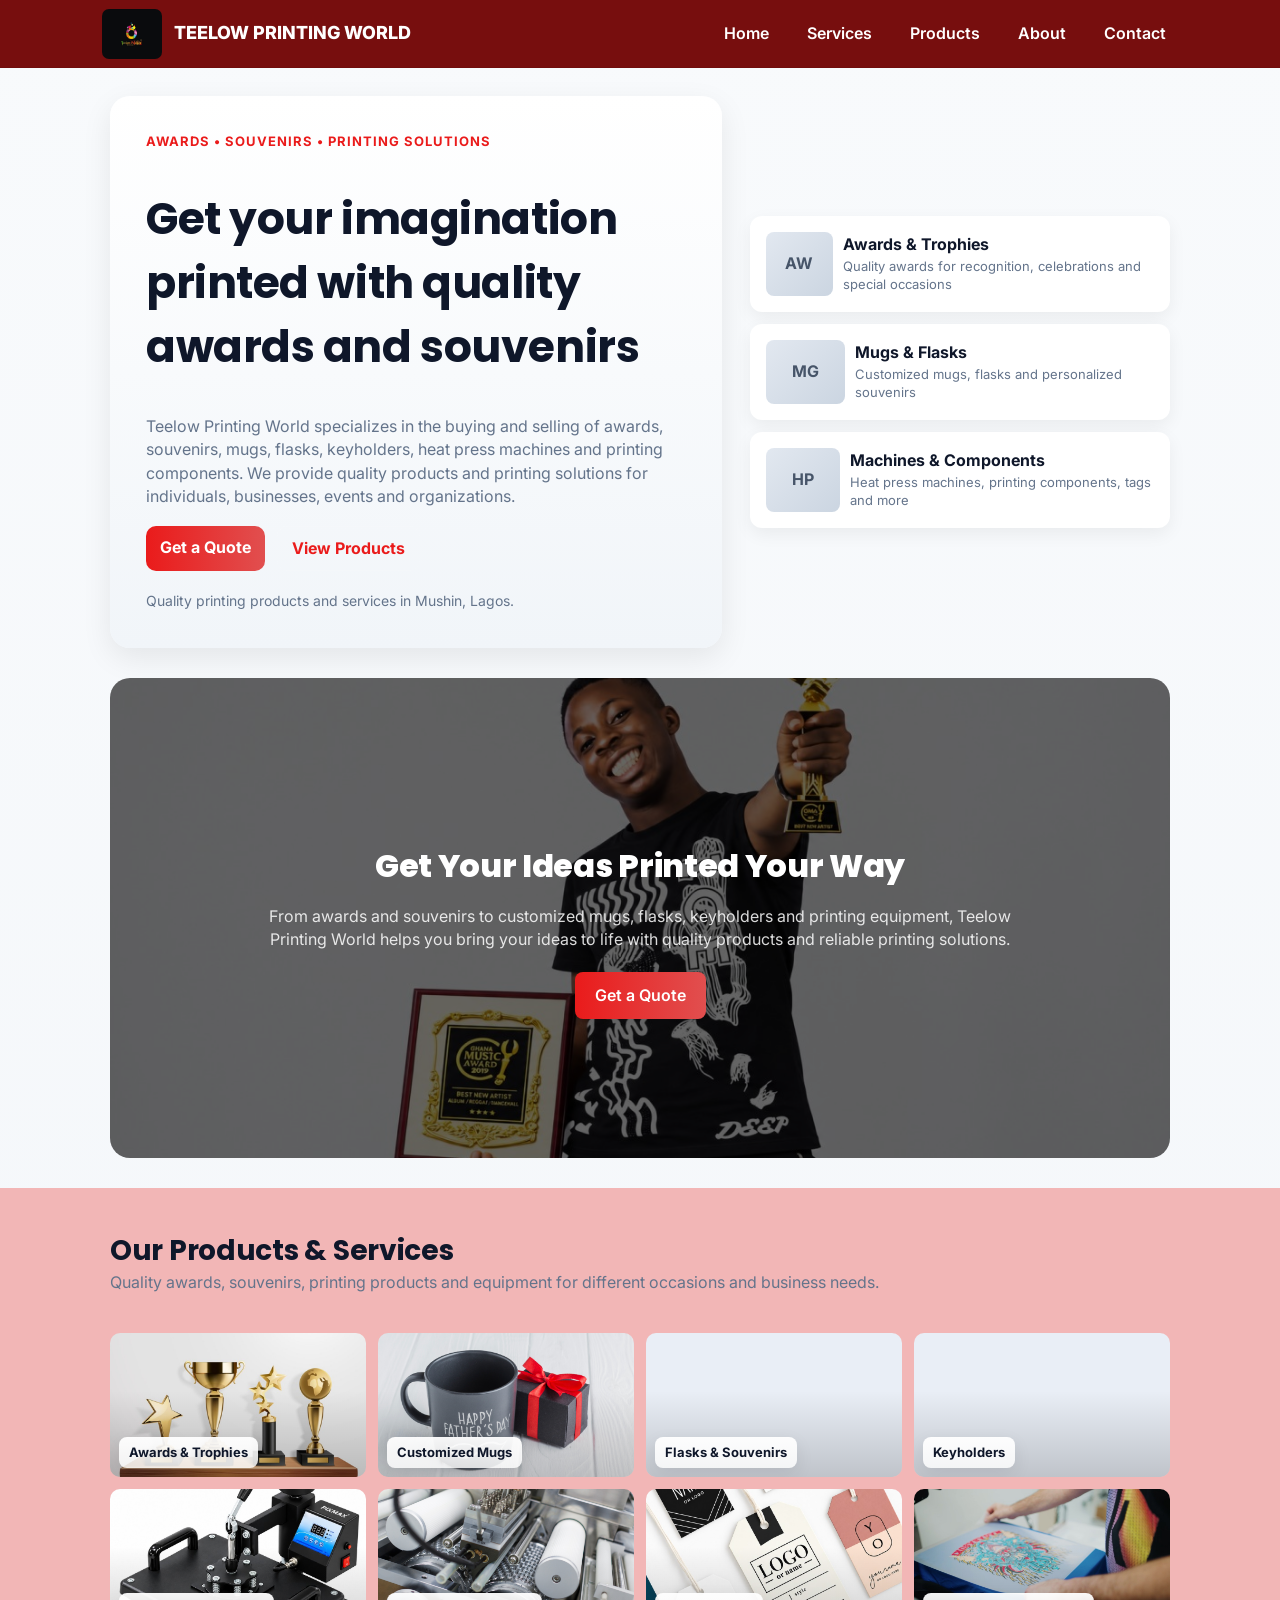
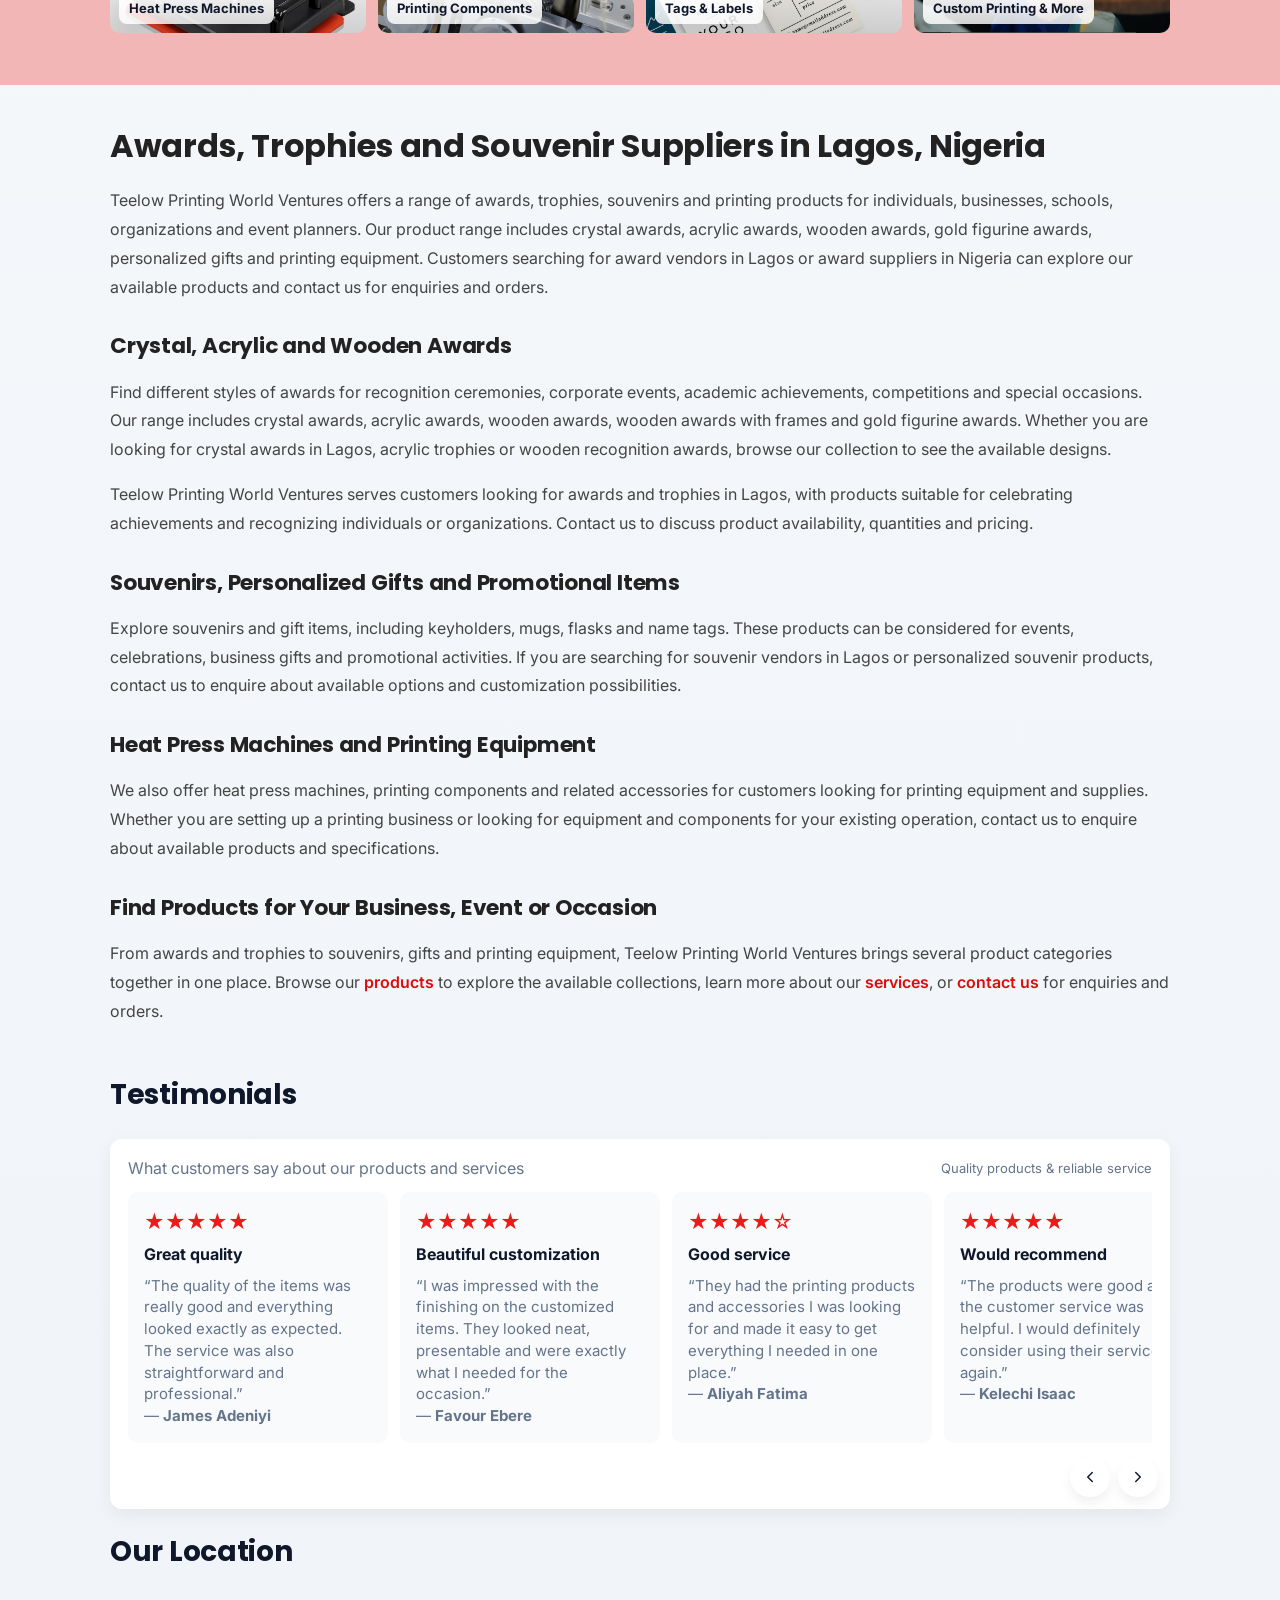
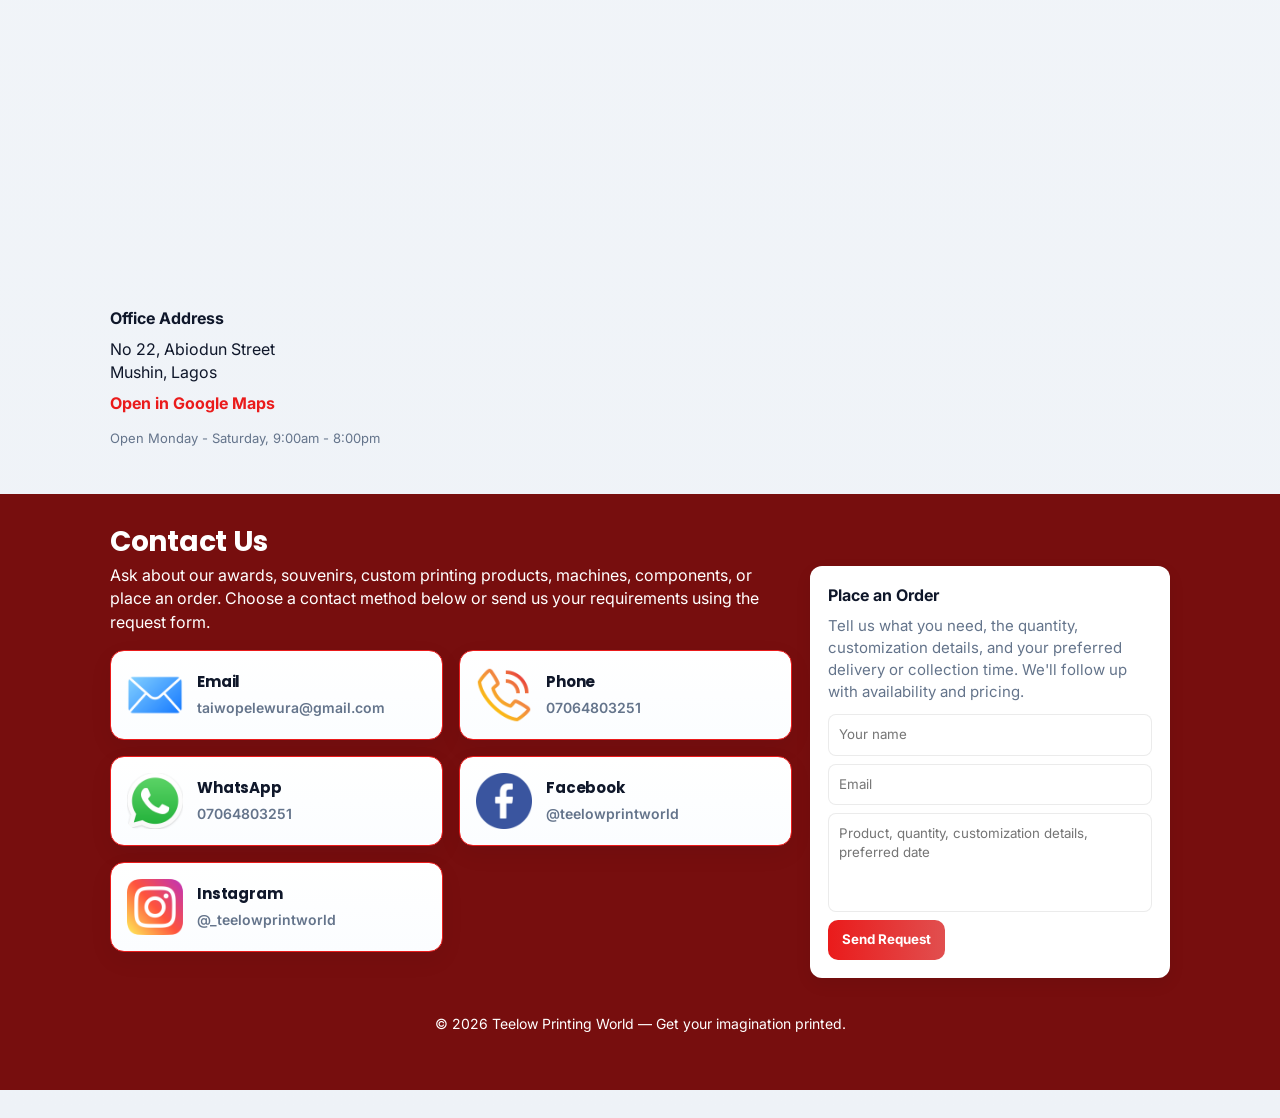
<file: index.html>
<!doctype html>
<html lang="en">

<head>
    <!-- =========================================================
        BASIC SEO
    ========================================================== -->

    <meta charset="UTF-8">

    <meta name="viewport" content="width=device-width, initial-scale=1.0">

    <title>Award Vendors in Lagos, Nigeria | Teelow Printing World</title>

    <meta name="description" content="Looking for award vendors in Lagos, Nigeria? Teelow Printing World offers crystal, acrylic and wooden awards, trophies, souvenirs, mugs, flasks, keyholders and printing equipment.">

    <meta
        name="robots"
        content="index, follow, max-image-preview:large, max-snippet:-1, max-video-preview:-1"
    >

    <meta
        name="googlebot"
        content="index, follow, max-image-preview:large, max-snippet:-1, max-video-preview:-1"
    >

    <link
        rel="canonical"
        href="https://www.teelowprintingworld.com/"
    >

    <meta name="theme-color" content="#2563eb">


    <!-- =========================================================
        OPEN GRAPH
    ========================================================== -->

    <meta property="og:type" content="website">

    <meta
        property="og:url"
        content="https://www.teelowprintingworld.com/"
    >

    <meta property="og:title" content="Award Vendors in Lagos, Nigeria | Teelow Printing World">
    <meta property="og:description" content="Explore awards, trophies, souvenirs, mugs, flasks, keyholders and printing equipment at Teelow Printing World Ventures.">

    <meta
        property="og:site_name"
        content="Teelow Printing World Ventures"
    >

    <meta
        property="og:image"
        content="https://www.teelowprintingworld.com/images/teelow-logo.jpg"
    >

    <meta
        property="og:image:alt"
        content="Teelow Printing World Ventures awards, souvenirs, and personalized printing products"
    >


    <!-- =========================================================
        TWITTER / X
    ========================================================== -->

    <meta name="twitter:card" content="summary_large_image">

    <meta
        name="twitter:title"
        content="Teelow Printing World Ventures | Awards & Souvenirs"
    >

    <meta
        name="twitter:description"
        content="Shop awards, trophies, souvenirs, keyholders, name tags, mugs, flasks, and printing equipment in Mushin, Lagos. Get your imagination printed."
    >

    <meta
        name="twitter:image"
        content="https://www.teelowprintingworld.com/images/teelow-logo.jpg"
    >


    <!-- =========================================================
        STRUCTURED DATA
    ========================================================== -->

    <!-- Business information -->
    <script type="application/ld+json">
    {
        "@context": "https://schema.org",
        "@type": "Store",
        "@id": "https://www.teelowprintingworld.com/#business",
        "name": "Teelow Printing World Ventures",
        "url": "https://www.teelowprintingworld.com/",
        "description": "Teelow Printing World Ventures offers awards, trophies, souvenirs, keyholders, name tags, mugs, flasks, heat press machines, and personalized printing products.",
        "slogan": "Get your imagination printed",
        "address": {
            "@type": "PostalAddress",
            "streetAddress": "No. 22, Abiodun Street",
            "addressLocality": "Mushin",
            "addressRegion": "Lagos",
            "addressCountry": "NG"
        },
        "openingHoursSpecification": {
            "@type": "OpeningHoursSpecification",
            "dayOfWeek": [
                "Monday",
                "Tuesday",
                "Wednesday",
                "Thursday",
                "Friday",
                "Saturday"
            ],
            "opens": "09:00",
            "closes": "20:00"
        }
    }
    </script>

    <!-- Website -->
    <script type="application/ld+json">
    {
        "@context": "https://schema.org",
        "@type": "WebSite",
        "@id": "https://www.teelowprintingworld.com/#website",
        "url": "https://www.teelowprintingworld.com/",
        "name": "Teelow Printing World Ventures",
        "publisher": {
            "@id": "https://www.teelowprintingworld.com/#business"
        }
    }
    </script>

    <!-- Homepage -->
    <script type="application/ld+json">
    {
        "@context": "https://schema.org",
        "@type": "WebPage",
        "@id": "https://www.teelowprintingworld.com/#webpage",
        "url": "https://www.teelowprintingworld.com/",
        "name": "Teelow Printing World Ventures | Awards, Souvenirs & Printing Products",
        "description": "Find awards, trophies, souvenirs, keyholders, name tags, mugs, flasks, and printing equipment at Teelow Printing World Ventures in Mushin, Lagos, Nigeria.",
        "isPartOf": {
            "@id": "https://www.teelowprintingworld.com/#website"
        },
        "about": {
            "@id": "https://www.teelowprintingworld.com/#business"
        }
    }
    </script>


    <!-- =========================================================
        FAVICON
    ========================================================== -->

    <link rel="icon" href="/favicon.ico" type="image/x-icon">

    <link rel="stylesheet" href="/index.css">
</head>

<body>
    <header>
        <div class="nav-wrap">
            <div class="brand">
                <div class="logo" aria-hidden="true">
                    <img src="/images/teelow-logo.jpg" loading="lazy" decoding="async" width="60" height="50"
                        alt="Company logo">
                </div>
                <div>
                    <div style="font-size:18px;font-weight:800">TEELOW PRINTING WORLD</div>
                </div>
            </div>

            <nav>
                <div class="nav-links" role="navigation" aria-label="Main navigation">
                    <a href="/">Home</a>
                    <a href="/services/">Services</a>
                    <a href="/products/">Products</a>
                    <a href="/about/">About</a>
                    <a href="#contact">Contact</a>
                </div>

                <div class="mobile-menu" id="mobileMenu" aria-hidden="true">
                    <a href="/">Home</a>
                    <a href="/services/">Services</a>
                    <a href="/products/">Products</a>
                    <a href="/about/">About</a>
                    <a href="#contact">Contact</a>
                </div>
            </nav>

            <button class="menu-toggle" aria-label="Open menu" title="Menu">☰</button>
        </div>
    </header>

    <main>

        <!-- HERO SECTION -->
        <section id="home" class="hero" aria-labelledby="home-title" data-aos="fade-up" data-aos-duration="1000"
            data-aos-delay="200">

            <div class="hero-card">

                <div class="eyebrow">Awards • Souvenirs • Printing Solutions</div>

                <h1 id="home-title">
                    Get your imagination printed with quality awards and souvenirs
                </h1>

                <p class="lead">
                    Teelow Printing World specializes in the buying and selling of awards, souvenirs,
                    mugs, flasks, keyholders, heat press machines and printing components. We provide quality
                    products and printing solutions for individuals, businesses, events and organizations.
                </p>

                <div class="hero-ctas">
                    <a class="cta" href="#contact">Get a Quote</a>

                    <a class="cta" href="#portfolio"
                        style="background:transparent;color:var(--accent);border:1px solid rgba(255,255,255,0.05)">
                        View Products
                    </a>
                </div>

                <div style="margin-top:20px;color:var(--muted);font-size:14px">
                    Quality printing products and services in Mushin, Lagos.
                </div>

            </div>

            <aside class="hero-preview" aria-hidden="true">

                <div class="sample-card">
                    <div class="sample-thumb">AW</div>

                    <div>
                        <div style="font-weight:700">Awards & Trophies</div>

                        <div style="color:var(--muted);font-size:13px">
                            Quality awards for recognition, celebrations and special occasions
                        </div>
                    </div>
                </div>

                <div class="sample-card">
                    <div class="sample-thumb">MG</div>

                    <div>
                        <div style="font-weight:700">Mugs & Flasks</div>

                        <div style="color:var(--muted);font-size:13px">
                            Customized mugs, flasks and personalized souvenirs
                        </div>
                    </div>
                </div>

                <div class="sample-card">
                    <div class="sample-thumb">HP</div>

                    <div>
                        <div style="font-weight:700">Machines & Components</div>

                        <div style="color:var(--muted);font-size:13px">
                            Heat press machines, printing components, tags and more
                        </div>
                    </div>
                </div>

            </aside>
        </section>


        <!-- FULL-WIDTH CTA BANNER -->
        <section class="full-banner" style="
            position:relative;
            width:100%;
            min-height:480px;
            display:flex;
            align-items:center;
            justify-content:center;
            text-align:center;
            background-image:url('/images/main-teelow-banner.jpg');
            background-size:cover;
            background-position:center;
            margin-top:30px;
            margin-bottom:30px;
            border-radius:20px;
        ">

            <div style="
                position:absolute;
                inset:0;
                background:rgba(0,0,0,0.6);
                border-radius:20px;
            "></div>

            <div style="
                position:relative;
                z-index:2;
                max-width:800px;
                padding:20px;
                color:#fff;
            ">

                <h2 style="font-size:32px;margin-bottom:10px;font-weight:800;">
                    Get Your Ideas Printed Your Way
                </h2>

                <p style="font-size:16px;color:rgba(255,255,255,0.85);margin-bottom:20px;">
                    From awards and souvenirs to customized mugs, flasks, keyholders and printing equipment,
                    Teelow Printing World helps you bring your ideas to life with quality products
                    and reliable printing solutions.
                </p>

                <a href="#contact" style="
                    display:inline-block;
                    padding:12px 20px;
                    background:linear-gradient(90deg, var(--accent), #e14f4f);
                    color:#fff;
                    border-radius:8px;
                    text-decoration:none;
                    font-weight:600;
                ">
                    Get a Quote
                </a>

            </div>
        </section>


        <!-- PRODUCTS & SERVICES -->
        <section id="portfolio" aria-labelledby="portfolio-title" style="margin-top:0px" data-aos="fade-up"
            data-aos-duration="1000" data-aos-delay="200">

            <h2 id="portfolio-title" style="margin-bottom:0;">
                Our Products & Services
            </h2>

            <p style="color:var(--muted);margin-top:0px">
                Quality awards, souvenirs, printing products and equipment for different occasions and business needs.
            </p>

            <div class="portfolio-grid">

                <div class="project" data-title="Awards & Trophies" data-img="url('/images/awards.jpg')">

                    <img class="proj-img" loading="lazy" decoding="async" src="/images/awards.jpg"
                        alt="Awards and trophies">

                    <div class="label">Awards & Trophies</div>
                </div>


                <div class="project" data-title="Customized Mugs" data-img="url('/images/mugs.jpg')">

                    <img class="proj-img" loading="lazy" decoding="async" src="/images/mugs.jpg" alt="Customized mugs">

                    <div class="label">Customized Mugs</div>
                </div>


                <div class="project" data-title="Flasks & Souvenirs" data-img="url('/images/flasks.jpg')">

                    <img class="proj-img" loading="lazy" decoding="async" src="/images/flasks.jpg"
                        alt="Flasks and souvenirs">

                    <div class="label">Flasks & Souvenirs</div>
                </div>


                <div class="project" data-title="Keyholders" data-img="url('/images/keyholders.jpg')">

                    <img class="proj-img" loading="lazy" decoding="async" src="/images/keyholders.jpg" alt="Keyholders">

                    <div class="label">Keyholders</div>
                </div>


                <div class="project" data-title="Heat Press Machines" data-img="url('/images/heat-press.jpg')">

                    <img class="proj-img" loading="lazy" decoding="async" src="/images/heat-press.jpg"
                        alt="Heat press machine">

                    <div class="label">Heat Press Machines</div>
                </div>


                <div class="project" data-title="Printing Components" data-img="url('/images/components.jpg')">

                    <img class="proj-img" loading="lazy" decoding="async" src="/images/components.jpg"
                        alt="Printing components and accessories">

                    <div class="label">Printing Components</div>
                </div>


                <div class="project" data-title="Tags & Labels" data-img="url('/images/tags.jpg')">

                    <img class="proj-img" loading="lazy" decoding="async" src="/images/tags.jpg"
                        alt="Printing tags and labels">

                    <div class="label">Tags & Labels</div>
                </div>


                <div class="project" data-title="Custom Printing Services" data-img="url('/images/custom-printing.jpg')">

                    <img class="proj-img" loading="lazy" decoding="async" src="/images/custom-printing.jpg"
                        alt="Custom printing services">

                    <div class="label">Custom Printing & More</div>
                </div>

            </div>

            <div id="portfolioControls" aria-hidden="true"></div>

        </section>


        <!-- PRODUCT LIGHTBOX -->
        <div class="lightbox" id="lightbox" role="dialog" aria-hidden="true" aria-label="Product preview"
            data-aos="fade-up" data-aos-duration="1000" data-aos-delay="200">

            <div class="lightbox-content" role="document">

                <div style="display:flex;justify-content:space-between;align-items:center">
                    <div style="font-weight:700" id="lb-title">Product</div>
                </div>

                <button class="lb-close" id="lb-close" aria-label="Close">

                    <svg viewBox="0 0 24 24" aria-hidden="true" focusable="false">

                        <line x1="18" y1="6" x2="6" y2="18"></line>
                        <line x1="6" y1="6" x2="18" y2="18"></line>

                    </svg>

                </button>

                <div class="lb-img" id="lb-img"
                    style="margin-top:20px;background-size:cover;background-position:center">
                </div>

                <div class="lb-meta">

                    <div style="color:var(--muted);font-size:13px">
                        Quality products and printing solutions tailored to your needs.
                    </div>

                    <div class="lb-nav" style="display:flex;gap:8px">

                        <button class="icon-btn lb-nav-btn" id="prev" aria-label="Previous product">

                            <svg viewBox="0 0 24 24">
                                <polyline points="15 18 9 12 15 6"></polyline>
                            </svg>

                        </button>

                        <button class="icon-btn lb-nav-btn" id="next" aria-label="Next product">

                            <svg viewBox="0 0 24 24">
                                <polyline points="9 18 15 12 9 6"></polyline>
                            </svg>

                        </button>

                    </div>
                </div>

            </div>
        </div>

        <!-- SEO CONTENT: AWARDS, SOUVENIRS & PRINTING PRODUCTS -->
        <section id="business-offerings" aria-labelledby="offerings-title"
            style="margin-top:40px">

            <h2 id="offerings-title">
                Awards, Trophies and Souvenir Suppliers in Lagos, Nigeria
            </h2>

            <p>
                Teelow Printing World Ventures offers a range of awards, trophies,
                souvenirs and printing products for individuals, businesses,
                schools, organizations and event planners. Our product range
                includes crystal awards, acrylic awards, wooden awards, gold
                figurine awards, personalized gifts and printing equipment.
                Customers searching for award vendors in Lagos or award suppliers
                in Nigeria can explore our available products and contact us for
                enquiries and orders.
            </p>

            <h3>Crystal, Acrylic and Wooden Awards</h3>

            <p>
                Find different styles of awards for recognition ceremonies,
                corporate events, academic achievements, competitions and special
                occasions. Our range includes crystal awards, acrylic awards,
                wooden awards, wooden awards with frames and gold figurine awards.
                Whether you are looking for crystal awards in Lagos, acrylic
                trophies or wooden recognition awards, browse our collection to
                see the available designs.
            </p>

            <p>
                Teelow Printing World Ventures serves customers looking for awards
                and trophies in Lagos, with products suitable for celebrating
                achievements and recognizing individuals or organizations.
                Contact us to discuss product availability, quantities and pricing.
            </p>

            <h3>Souvenirs, Personalized Gifts and Promotional Items</h3>

            <p>
                Explore souvenirs and gift items, including keyholders, mugs,
                flasks and name tags. These products can be considered for events,
                celebrations, business gifts and promotional activities. If you
                are searching for souvenir vendors in Lagos or personalized
                souvenir products, contact us to enquire about available options
                and customization possibilities.
            </p>

            <h3>Heat Press Machines and Printing Equipment</h3>

            <p>
                We also offer heat press machines, printing components and related
                accessories for customers looking for printing equipment and
                supplies. Whether you are setting up a printing business or
                looking for equipment and components for your existing operation,
                contact us to enquire about available products and specifications.
            </p>

            <h3>Find Products for Your Business, Event or Occasion</h3>

            <p>
                From awards and trophies to souvenirs, gifts and printing
                equipment, Teelow Printing World Ventures brings several product
                categories together in one place. Browse our
                <a href="/products/">products</a> to explore the available
                collections, learn more about our
                <a href="/services/">services</a>, or
                <a href="#contact">contact us</a> for enquiries and orders.
            </p>

        </section>

        <!-- TESTIMONIALS -->
        <section id="testimonials" aria-labelledby="testimonials-title" style="margin-top:30px" data-aos="fade-up"
            data-aos-duration="1000" data-aos-delay="200">

            <h2 id="testimonials-title">Testimonials</h2>

            <div class="testimonials">

                <div style="display:flex;justify-content:space-between;align-items:center;margin-bottom:12px">

                    <div style="color:var(--muted)">
                        What customers say about our products and services
                    </div>

                    <div style="color:var(--muted);font-size:13px">
                        Quality products & reliable service
                    </div>

                </div>


                <div class="test-slider" id="test-slider">

                    <div class="test-card">

                        <div class="stars">★★★★★</div>

                        <div style="font-weight:700">
                            Great quality
                        </div>

                        <div style="color:var(--muted);margin-top:8px;font-size:15px;">
                            “The quality of the items was really good and everything looked exactly as expected.
                            The service was also straightforward and professional.”
                            <br> — <strong>James Adeniyi</strong>
                        </div>

                    </div>


                    <div class="test-card">

                        <div class="stars">★★★★★</div>

                        <div style="font-weight:700">
                            Beautiful customization
                        </div>

                        <div style="color:var(--muted);margin-top:8px;font-size:15px;">
                            “I was impressed with the finishing on the customized items. They looked neat,
                            presentable and were exactly what I needed for the occasion.”
                            <br> — <strong>Favour Ebere</strong>
                        </div>

                    </div>


                    <div class="test-card">

                        <div class="stars">★★★★☆</div>

                        <div style="font-weight:700">
                            Good service
                        </div>

                        <div style="color:var(--muted);margin-top:8px;font-size:15px;">
                            “They had the printing products and accessories I was looking for and made it easy
                            to get everything I needed in one place.”
                            <br> — <strong>Aliyah Fatima</strong>
                        </div>

                    </div>


                    <div class="test-card">

                        <div class="stars">★★★★★</div>

                        <div style="font-weight:700">
                            Would recommend
                        </div>

                        <div style="color:var(--muted);margin-top:8px;font-size:15px;">
                            “The products were good and the customer service was helpful. I would definitely
                            consider using their services again.”
                            <br> — <strong>Kelechi Isaac</strong>
                        </div>

                    </div>

                </div>


                <div class="test-nav" aria-hidden="false">

                    <button class="icon-btn" id="test-prev" aria-label="Previous testimonial">

                        <svg viewBox="0 0 24 24">
                            <polyline points="15 18 9 12 15 6"></polyline>
                        </svg>

                    </button>


                    <button class="icon-btn" id="test-next" aria-label="Next testimonial">

                        <svg viewBox="0 0 24 24">
                            <polyline points="9 18 15 12 9 6"></polyline>
                        </svg>

                    </button>

                </div>

            </div>
        </section>


        <!-- LOCATIONS -->
        <section id="locations" aria-labelledby="locations-title" class="locations" data-aos="fade-up"
            data-aos-duration="1000" data-aos-delay="200">

            <h2 id="locations-title" style="margin-bottom:0;">
                Our Location
            </h2>

            <div class="map-grid">

                <div class="map-card" role="region" aria-label="Business location">

                    <div class="map-inner">

                        <iframe class="map-frame" loading="lazy"
                            data-src="https://www.google.com/maps?q=No+22,+Abiodun+Street,+Mushin,+Lagos&z=16&output=embed"
                            src="about:blank" title="Teelow Printing World location map">
                        </iframe>

                        <div class="map-body">

                            <strong>Office Address</strong>

                            <div>
                                No 22, Abiodun Street<br />
                                Mushin, Lagos
                            </div>

                            <a class="map-link"
                                href="https://www.google.com/maps/search/?api=1&query=No+22,+Abiodun+Street,+Mushin,+Lagos"
                                target="_blank" rel="noopener noreferrer">
                                Open in Google Maps
                            </a>

                            <div class="map-note">
                                Open Monday - Saturday, 9:00am - 8:00pm
                            </div>

                        </div>

                    </div>
                </div>
            </div>
        </section>


        <div class="bottom">

            <section id="contact" aria-labelledby="contact-title" style="margin-top:28px" data-aos="fade-up"
                data-aos-duration="1000" data-aos-delay="200">
                <h2 id="contact-title" style="line-height: 0;">Contact Us</h2>
                <div class="contact">
                    <div style="margin-top:-18px;">
                        <p style="color:white;">Ask about our awards, souvenirs, custom printing products, machines,
                            components, or place an order. Choose a contact method below or send us your requirements
                            using the request form.</p>

                        <div class="contact-cards" role="list">
                            <div class="contact-method" role="listitem" aria-label="Email taiwopelewura@gmail.com">
                                <img class="icon-img" src="/images/gmail.png" loading="lazy" decoding="async"
                                    alt="email icon">
                                <div class="contact-body">
                                    <h3>Email</h3>
                                    <a class="contact-link"
                                        href="mailto:taiwopelewura@gmail.com">taiwopelewura@gmail.com</a>
                                </div>
                            </div>

                            <div class="contact-method" role="listitem" aria-label="Phone 07064803251">
                                <img class="icon-img" src="/images/telephone-call.png" loading="lazy" decoding="async"
                                    alt="phone icon">
                                <div class="contact-body">
                                    <h3>Phone</h3>
                                    <a class="contact-link" href="tel:07064803251">07064803251</a>
                                </div>
                            </div>

                            <div class="contact-method" role="listitem" aria-label="WhatsApp 07064803251">
                                <img class="icon-img" src="/images/whatsapp_5968841.png" loading="lazy" decoding="async"
                                    alt="whatsapp icon">
                                <div class="contact-body">
                                    <h3>WhatsApp</h3>
                                    <a class="contact-link" href="https://wa.me/2347064803251" target="_blank"
                                        rel="noopener noreferrer">07064803251</a>
                                </div>
                            </div>

                            <div class="contact-method" role="listitem" aria-label="Facebook @teelowprintworld">
                                <img class="icon-img" src="/images/facebook.png" loading="lazy" decoding="async"
                                    alt="facebook icon">
                                <div class="contact-body">
                                    <h3>Facebook</h3>
                                    <a class="contact-link" href="https://web.facebook.com/teelowprintworld"
                                        target="_blank" rel="noopener noreferrer">@teelowprintworld</a>
                                </div>
                            </div>

                            <div class="contact-method" role="listitem" aria-label="Instagram @_teelowprintworld">
                                <img class="icon-img" src="/images/instagram.png" loading="lazy" decoding="async"
                                    alt="instagram icon">
                                <div class="contact-body">
                                    <h3>Instagram</h3>
                                    <a class="contact-link" href="https://www.instagram.com/_teelowprintworld"
                                        target="_blank" rel="noopener noreferrer">@_teelowprintworld</a>
                                </div>
                            </div>
                        </div>
                    </div>

                    <aside class="contact-card" aria-labelledby="aside-quote-title">
                        <div id="aside-quote-title" style="font-weight:700">Place an Order</div>
                        <div style="color:var(--muted);margin-top:8px;font-size:15px;">Tell us what you need, the
                            quantity, customization details, and your preferred delivery or collection time. We'll
                            follow up with availability and pricing.</div>

                        <form id="contactForm" style="margin-top:12px;display:flex;flex-direction:column;gap:8px">
                            <input id="name" name="name" placeholder="Your name"
                                style="padding:10px;border-radius:8px;border:1px solid rgba(0,0,0,0.08);" required>
                            <input id="email" name="email" type="email" placeholder="Email"
                                style="padding:10px;border-radius:8px;border:1px solid rgba(0,0,0,0.08);" required>
                            <textarea id="message" name="message"
                                placeholder="Product, quantity, customization details, preferred date" rows="4"
                                style="padding:10px;border-radius:8px;border:1px solid rgba(0,0,0,0.08);resize: none;"
                                required></textarea>
                            <div style="display:flex;gap:10px;align-items:center">
                                <button id="sendBtn" type="submit" class="cta">Send Request</button>
                                <div id="sendMsg" style="color:var(--muted);font-size:13px"></div>
                            </div>
                        </form>
                    </aside>
                </div>
            </section>

            <footer>
                © <span id="year"></span> Teelow Printing World — Get your imagination printed.
            </footer>

        </div>
    </main>


    <div class="product-modal" id="productModal" role="dialog" aria-hidden="true" aria-labelledby="pm-title">

        <div class="product-modal-content" role="document" aria-modal="true">

            <button class="pm-close" id="pmClose" aria-label="Close product details">

                <svg viewBox="0 0 24 24" width="14" height="14" fill="none" stroke="currentColor" stroke-width="2"
                    stroke-linecap="round" stroke-linejoin="round">

                    <line x1="18" y1="6" x2="6" y2="18"></line>
                    <line x1="6" y1="6" x2="18" y2="18"></line>

                </svg>

            </button>


            <h3 class="modal-title">
                Product details
            </h3>


            <div class="product-modal-card">

                <div class="pm-img" id="pmImg" style="background-image:url('');">
                </div>


                <div class="pm-body">

                    <div>

                        <div id="pm-title" class="pm-title" style="font-size:18px;font-weight:800;">
                        </div>

                        <div id="pm-price" class="pm-price" style="font-size:16px;">
                        </div>

                    </div>


                    <div id="pm-desc" class="pm-specs" aria-live="polite">
                    </div>


                    <div id="pm-details" class="pm-details">
                    </div>


                    <div class="pm-get-wrap" id="pm-get-wrap" style="display:block">

                        <a id="pmGetLink" class="cta" href="https://wa.me/2347064803251" target="_blank"
                            rel="noopener noreferrer">
                            Get
                        </a>

                    </div>

                </div>
            </div>
        </div>
    </div>


    <script src="/index.js"></script>

</body>

</html>
</file>
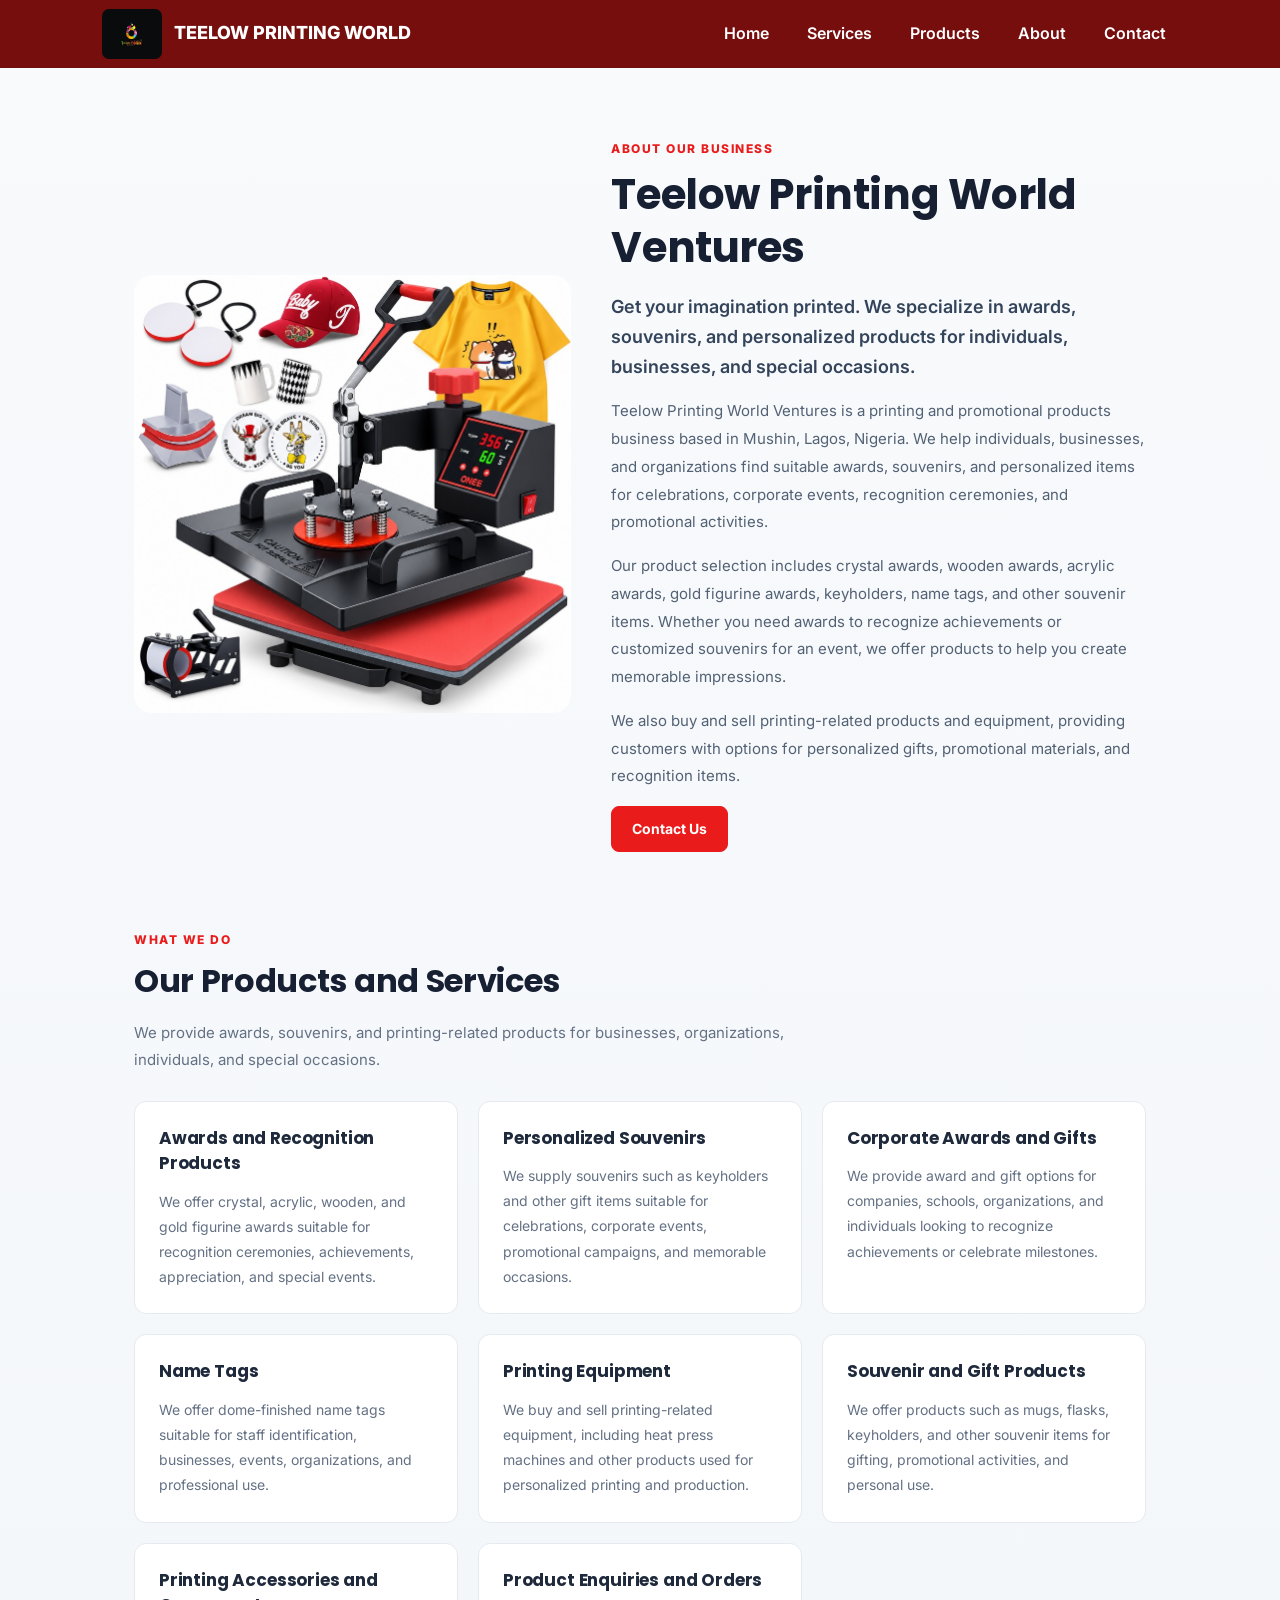
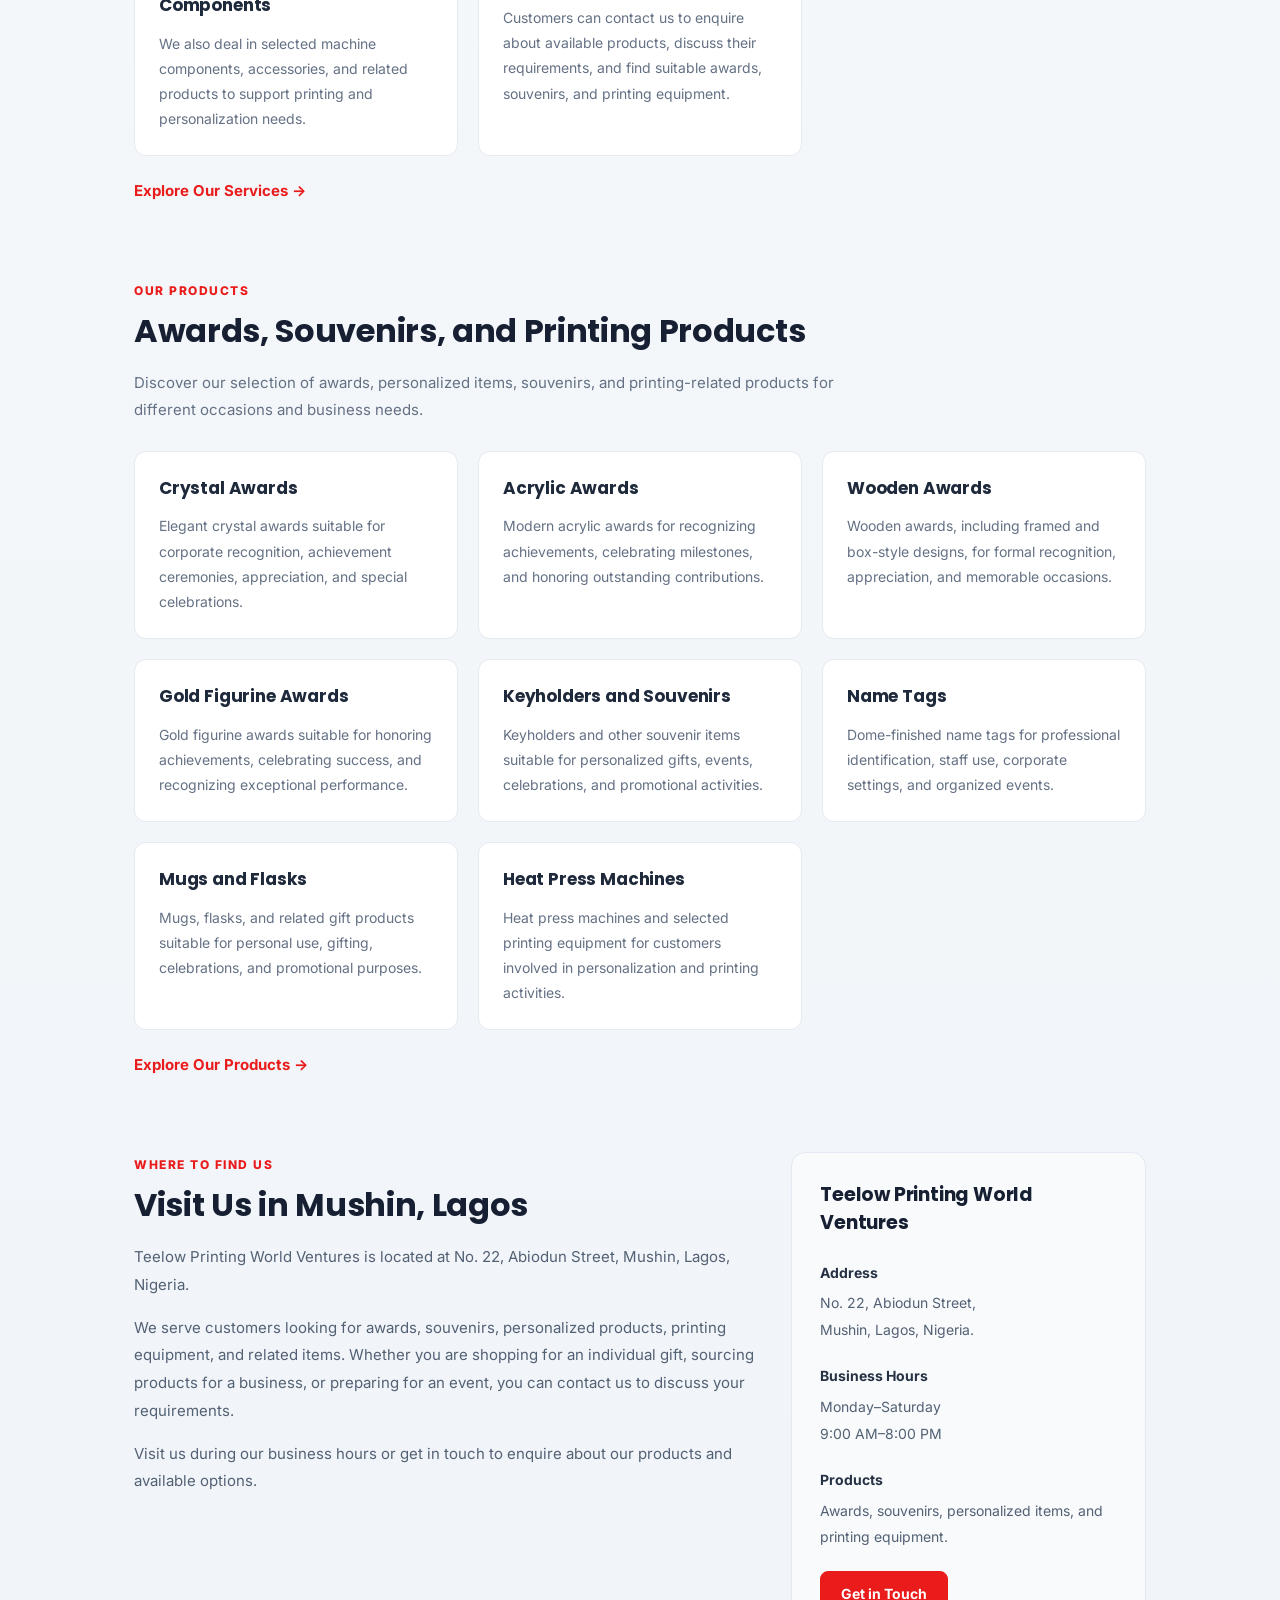
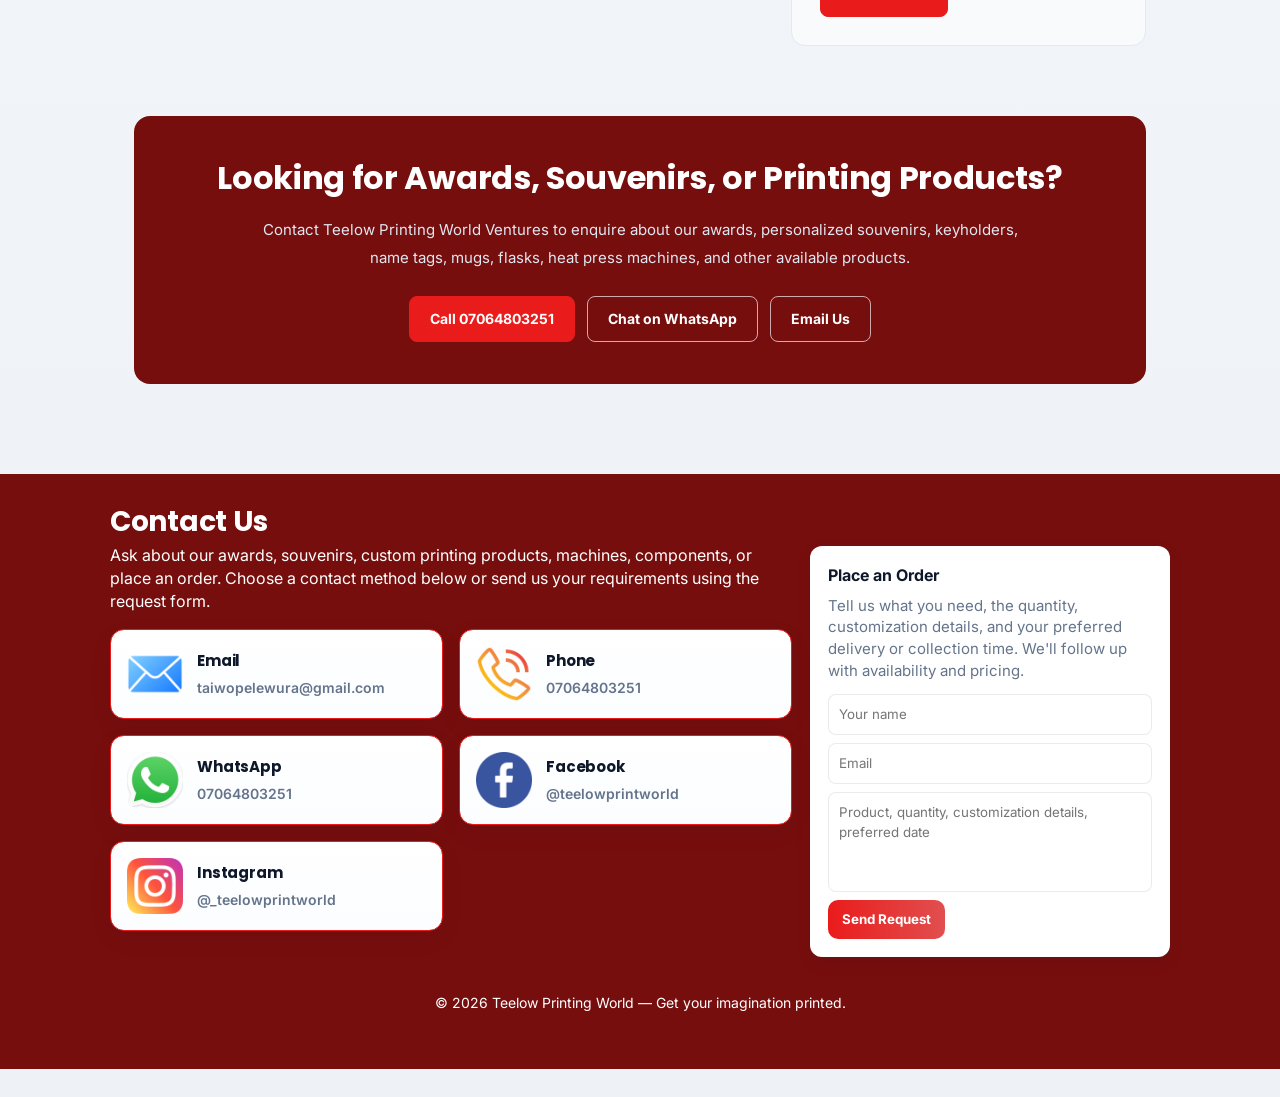
<file: about/index.html>
<!doctype html>
<html lang="en">

<head>
    <!-- BASIC SEO -->
    <meta charset="UTF-8">
    <meta name="viewport" content="width=device-width, initial-scale=1.0">

    <title>About Us | Teelow Printing World Ventures</title>

    <meta
        name="description"
        content="Learn about Teelow Printing World Ventures, your source for awards, souvenirs, keyholders, name tags, and printing products in Mushin, Lagos. Get your imagination printed."
    >

    <meta name="robots" content="index, follow, max-image-preview:large">

    <link
        rel="canonical"
        href="https://www.teelowprintingworld.com/about/"
    >

    <meta name="theme-color" content="#2563eb">


    <!-- OPEN GRAPH -->
    <meta property="og:type" content="website">
    <meta property="og:url" content="https://www.teelowprintingworld.com/about/">
    <meta property="og:title" content="About Us | Teelow Printing World Ventures">

    <meta
        property="og:description"
        content="Discover Teelow Printing World Ventures and our range of awards, souvenirs, and personalized printing products in Mushin, Lagos."
    >

    <meta property="og:site_name" content="Teelow Printing World Ventures">

    <meta
        property="og:image"
        content="https://www.teelowprintingworld.com/images/teelow-logo.jpg"
    >

    <meta
        property="og:image:alt"
        content="Teelow Printing World Ventures awards and souvenirs"
    >


    <!-- TWITTER / X -->
    <meta name="twitter:card" content="summary_large_image">

    <meta
        name="twitter:title"
        content="About Us | Teelow Printing World Ventures"
    >

    <meta
        name="twitter:description"
        content="Learn about Teelow Printing World Ventures, offering awards, souvenirs, and printing products in Mushin, Lagos."
    >

    <meta
        name="twitter:image"
        content="https://www.teelowprintingworld.com/images/teelow-logo.jpg"
    >


    <!-- STRUCTURED DATA -->
    <script type="application/ld+json">
    {
        "@context": "https://schema.org",
        "@type": "AboutPage",
        "@id": "https://www.teelowprintingworld.com/about/#webpage",
        "url": "https://www.teelowprintingworld.com/about/",
        "name": "About Teelow Printing World Ventures",
        "description": "Learn about Teelow Printing World Ventures, a business offering awards, souvenirs, and personalized printing products in Mushin, Lagos, Nigeria.",
        "isPartOf": {
            "@type": "WebSite",
            "@id": "https://www.teelowprintingworld.com/#website",
            "url": "https://www.teelowprintingworld.com/",
            "name": "Teelow Printing World Ventures"
        },
        "about": {
            "@type": "Store",
            "@id": "https://www.teelowprintingworld.com/#business",
            "name": "Teelow Printing World Ventures",
            "url": "https://www.teelowprintingworld.com/"
        }
    }
    </script>

    <!-- =========================================================
        FAVICON
    ========================================================== -->

    <link rel="icon" href="/favicon.ico" type="image/x-icon">

    <link rel="stylesheet" href="/index.css">
</head>

<body>
    <header>
        <div class="nav-wrap">
            <div class="brand">
                <div class="logo" aria-hidden="true">
                    <img src="/images/teelow-logo.jpg" loading="lazy" decoding="async" width="60" height="50"
                        alt="Company logo">
                </div>
                <div>
                    <div style="font-size:18px;font-weight:800">TEELOW PRINTING WORLD</div>
                </div>
            </div>

            <nav>
                <div class="nav-links" role="navigation" aria-label="Main navigation">
                    <a href="/">Home</a>
                    <a href="/services/">Services</a>
                    <a href="/products/">Products</a>
                    <a href="/about/">About</a>
                    <a href="#contact">Contact</a>
                </div>

                <div class="mobile-menu" id="mobileMenu" aria-hidden="true">
                    <a href="/">Home</a>
                    <a href="/services/">Services</a>
                    <a href="/products/">Products</a>
                    <a href="/about/">About</a>
                    <a href="#contact">Contact</a>
                </div>
            </nav>

            <button class="menu-toggle" aria-label="Open menu" title="Menu">☰</button>
        </div>
    </header>

    <main>
        <section class="about-page" id="about" aria-labelledby="about-title" data-aos="fade-up"
            data-aos-duration="1000">

            <!-- Business Introduction -->
            <div class="about-hero">
                <div class="about-banner">
                    <img src="/images/teelow-banner.jpg"
                        alt="Teelow Printing World Ventures awards, souvenirs, and personalized printing"
                        decoding="async">
                </div>

                <div class="about-intro">
                    <span class="about-eyebrow">ABOUT OUR BUSINESS</span>

                    <h1 id="about-title">Teelow Printing World Ventures</h1>

                    <p class="about-lead">
                        Get your imagination printed. We specialize in awards,
                        souvenirs, and personalized products for individuals,
                        businesses, and special occasions.
                    </p>

                    <p>
                        Teelow Printing World Ventures is a printing and
                        promotional products business based in Mushin, Lagos,
                        Nigeria. We help individuals, businesses, and organizations
                        find suitable awards, souvenirs, and personalized items
                        for celebrations, corporate events, recognition ceremonies,
                        and promotional activities.
                    </p>

                    <p>
                        Our product selection includes crystal awards, wooden
                        awards, acrylic awards, gold figurine awards, keyholders,
                        name tags, and other souvenir items. Whether you need
                        awards to recognize achievements or customized souvenirs
                        for an event, we offer products to help you create
                        memorable impressions.
                    </p>

                    <p>
                        We also buy and sell printing-related products and
                        equipment, providing customers with options for
                        personalized gifts, promotional materials, and
                        recognition items.
                    </p>

                    <a href="#contact" class="about-button">
                        Contact Us
                    </a>
                </div>
            </div>

            <!-- Services -->
            <div class="about-section">
                <div class="about-section-heading">
                    <span class="about-eyebrow">WHAT WE DO</span>
                    <h2>Our Products and Services</h2>
                    <p>
                        We provide awards, souvenirs, and printing-related
                        products for businesses, organizations, individuals,
                        and special occasions.
                    </p>
                </div>

                <div class="about-grid">

                    <article class="about-card">
                        <h3>Awards and Recognition Products</h3>
                        <p>
                            We offer crystal, acrylic, wooden, and gold figurine
                            awards suitable for recognition ceremonies,
                            achievements, appreciation, and special events.
                        </p>
                    </article>

                    <article class="about-card">
                        <h3>Personalized Souvenirs</h3>
                        <p>
                            We supply souvenirs such as keyholders and other
                            gift items suitable for celebrations, corporate
                            events, promotional campaigns, and memorable occasions.
                        </p>
                    </article>

                    <article class="about-card">
                        <h3>Corporate Awards and Gifts</h3>
                        <p>
                            We provide award and gift options for companies,
                            schools, organizations, and individuals looking
                            to recognize achievements or celebrate milestones.
                        </p>
                    </article>

                    <article class="about-card">
                        <h3>Name Tags</h3>
                        <p>
                            We offer dome-finished name tags suitable for
                            staff identification, businesses, events,
                            organizations, and professional use.
                        </p>
                    </article>

                    <article class="about-card">
                        <h3>Printing Equipment</h3>
                        <p>
                            We buy and sell printing-related equipment,
                            including heat press machines and other products
                            used for personalized printing and production.
                        </p>
                    </article>

                    <article class="about-card">
                        <h3>Souvenir and Gift Products</h3>
                        <p>
                            We offer products such as mugs, flasks, keyholders,
                            and other souvenir items for gifting, promotional
                            activities, and personal use.
                        </p>
                    </article>

                    <article class="about-card">
                        <h3>Printing Accessories and Components</h3>
                        <p>
                            We also deal in selected machine components,
                            accessories, and related products to support
                            printing and personalization needs.
                        </p>
                    </article>

                    <article class="about-card">
                        <h3>Product Enquiries and Orders</h3>
                        <p>
                            Customers can contact us to enquire about available
                            products, discuss their requirements, and find
                            suitable awards, souvenirs, and printing equipment.
                        </p>
                    </article>

                </div>

                <a href="/services/" class="about-text-link">
                    Explore Our Services &rarr;
                </a>
            </div>

            <!-- Products -->
            <div class="about-section about-products">
                <div class="about-section-heading">
                    <span class="about-eyebrow">OUR PRODUCTS</span>
                    <h2>Awards, Souvenirs, and Printing Products</h2>
                    <p>
                        Discover our selection of awards, personalized items,
                        souvenirs, and printing-related products for different
                        occasions and business needs.
                    </p>
                </div>

                <div class="about-grid">

                    <article class="about-card">
                        <h3>Crystal Awards</h3>
                        <p>
                            Elegant crystal awards suitable for corporate
                            recognition, achievement ceremonies, appreciation,
                            and special celebrations.
                        </p>
                    </article>

                    <article class="about-card">
                        <h3>Acrylic Awards</h3>
                        <p>
                            Modern acrylic awards for recognizing achievements,
                            celebrating milestones, and honoring outstanding
                            contributions.
                        </p>
                    </article>

                    <article class="about-card">
                        <h3>Wooden Awards</h3>
                        <p>
                            Wooden awards, including framed and box-style
                            designs, for formal recognition, appreciation,
                            and memorable occasions.
                        </p>
                    </article>

                    <article class="about-card">
                        <h3>Gold Figurine Awards</h3>
                        <p>
                            Gold figurine awards suitable for honoring
                            achievements, celebrating success, and recognizing
                            exceptional performance.
                        </p>
                    </article>

                    <article class="about-card">
                        <h3>Keyholders and Souvenirs</h3>
                        <p>
                            Keyholders and other souvenir items suitable
                            for personalized gifts, events, celebrations,
                            and promotional activities.
                        </p>
                    </article>

                    <article class="about-card">
                        <h3>Name Tags</h3>
                        <p>
                            Dome-finished name tags for professional
                            identification, staff use, corporate settings,
                            and organized events.
                        </p>
                    </article>

                    <article class="about-card">
                        <h3>Mugs and Flasks</h3>
                        <p>
                            Mugs, flasks, and related gift products suitable
                            for personal use, gifting, celebrations,
                            and promotional purposes.
                        </p>
                    </article>

                    <article class="about-card">
                        <h3>Heat Press Machines</h3>
                        <p>
                            Heat press machines and selected printing
                            equipment for customers involved in
                            personalization and printing activities.
                        </p>
                    </article>

                </div>

                <a href="/products/" class="about-text-link">
                    Explore Our Products &rarr;
                </a>
            </div>

            <!-- Location and Service Coverage -->
            <div class="about-location">
                <div>
                    <span class="about-eyebrow">WHERE TO FIND US</span>
                    <h2>Visit Us in Mushin, Lagos</h2>

                    <p>
                        Teelow Printing World Ventures is located at
                        No. 22, Abiodun Street, Mushin, Lagos, Nigeria.
                    </p>

                    <p>
                        We serve customers looking for awards, souvenirs,
                        personalized products, printing equipment, and
                        related items. Whether you are shopping for an
                        individual gift, sourcing products for a business,
                        or preparing for an event, you can contact us
                        to discuss your requirements.
                    </p>

                    <p>
                        Visit us during our business hours or get in touch
                        to enquire about our products and available options.
                    </p>
                </div>

                <div class="about-location-card">
                    <h3>Teelow Printing World Ventures</h3>

                    <p>
                        <strong>Address</strong><br>
                        No. 22, Abiodun Street,<br>
                        Mushin, Lagos, Nigeria.
                    </p>

                    <p>
                        <strong>Business Hours</strong><br>
                        Monday–Saturday<br>
                        9:00 AM–8:00 PM
                    </p>

                    <p>
                        <strong>Products</strong><br>
                        Awards, souvenirs, personalized items,
                        and printing equipment.
                    </p>

                    <a href="#contact" class="about-button">
                        Get in Touch
                    </a>
                </div>
            </div>

            <!-- Contact Call to Action -->
            <div class="about-cta">
                <h2>Looking for Awards, Souvenirs, or Printing Products?</h2>

                <p>
                    Contact Teelow Printing World Ventures to enquire about
                    our awards, personalized souvenirs, keyholders, name tags,
                    mugs, flasks, heat press machines, and other available products.
                </p>

                <div class="about-cta-actions">
                    <a href="tel:07064803251" class="about-button">
                        Call 07064803251
                    </a>

                    <a href="https://wa.me/2347064803251" class="about-button about-button-secondary" target="_blank"
                        rel="noopener noreferrer">
                        Chat on WhatsApp
                    </a>

                    <a href="mailto:taiwopelewura@gmail.com" class="about-button about-button-secondary">
                        Email Us
                    </a>
                </div>
            </div>

        </section>

        <div class="bottom">

            <section id="contact" aria-labelledby="contact-title" style="margin-top:28px" data-aos="fade-up"
                data-aos-duration="1000" data-aos-delay="200">
                <h2 id="contact-title" style="line-height: 0;">Contact Us</h2>
                <div class="contact">
                    <div style="margin-top:-18px;">
                        <p style="color:white;">Ask about our awards, souvenirs, custom printing products, machines,
                            components, or place an order. Choose a contact method below or send us your requirements
                            using the request form.</p>

                        <div class="contact-cards" role="list">
                            <div class="contact-method" role="listitem" aria-label="Email taiwopelewura@gmail.com">
                                <img class="icon-img" src="/images/gmail.png" loading="lazy" decoding="async"
                                    alt="email icon">
                                <div class="contact-body">
                                    <h3>Email</h3>
                                    <a class="contact-link"
                                        href="mailto:taiwopelewura@gmail.com">taiwopelewura@gmail.com</a>
                                </div>
                            </div>

                            <div class="contact-method" role="listitem" aria-label="Phone 07064803251">
                                <img class="icon-img" src="/images/telephone-call.png" loading="lazy" decoding="async"
                                    alt="phone icon">
                                <div class="contact-body">
                                    <h3>Phone</h3>
                                    <a class="contact-link" href="tel:07064803251">07064803251</a>
                                </div>
                            </div>

                            <div class="contact-method" role="listitem" aria-label="WhatsApp 07064803251">
                                <img class="icon-img" src="/images/whatsapp_5968841.png" loading="lazy" decoding="async"
                                    alt="whatsapp icon">
                                <div class="contact-body">
                                    <h3>WhatsApp</h3>
                                    <a class="contact-link" href="https://wa.me/2347064803251" target="_blank"
                                        rel="noopener noreferrer">07064803251</a>
                                </div>
                            </div>

                            <div class="contact-method" role="listitem" aria-label="Facebook @teelowprintworld">
                                <img class="icon-img" src="/images/facebook.png" loading="lazy" decoding="async"
                                    alt="facebook icon">
                                <div class="contact-body">
                                    <h3>Facebook</h3>
                                    <a class="contact-link" href="https://web.facebook.com/teelowprintworld"
                                        target="_blank" rel="noopener noreferrer">@teelowprintworld</a>
                                </div>
                            </div>

                            <div class="contact-method" role="listitem" aria-label="Instagram @_teelowprintworld">
                                <img class="icon-img" src="/images/instagram.png" loading="lazy" decoding="async"
                                    alt="instagram icon">
                                <div class="contact-body">
                                    <h3>Instagram</h3>
                                    <a class="contact-link" href="https://www.instagram.com/_teelowprintworld"
                                        target="_blank" rel="noopener noreferrer">@_teelowprintworld</a>
                                </div>
                            </div>
                        </div>
                    </div>

                    <aside class="contact-card" aria-labelledby="aside-quote-title">
                        <div id="aside-quote-title" style="font-weight:700">Place an Order</div>
                        <div style="color:var(--muted);margin-top:8px;font-size:15px;">Tell us what you need, the
                            quantity, customization details, and your preferred delivery or collection time. We'll
                            follow up with availability and pricing.</div>

                        <form id="contactForm" style="margin-top:12px;display:flex;flex-direction:column;gap:8px">
                            <input id="name" name="name" placeholder="Your name"
                                style="padding:10px;border-radius:8px;border:1px solid rgba(0,0,0,0.08);" required>
                            <input id="email" name="email" type="email" placeholder="Email"
                                style="padding:10px;border-radius:8px;border:1px solid rgba(0,0,0,0.08);" required>
                            <textarea id="message" name="message"
                                placeholder="Product, quantity, customization details, preferred date" rows="4"
                                style="padding:10px;border-radius:8px;border:1px solid rgba(0,0,0,0.08);resize: none;"
                                required></textarea>
                            <div style="display:flex;gap:10px;align-items:center">
                                <button id="sendBtn" type="submit" class="cta">Send Request</button>
                                <div id="sendMsg" style="color:var(--muted);font-size:13px"></div>
                            </div>
                        </form>
                    </aside>
                </div>
            </section>

            <footer>
                © <span id="year"></span> Teelow Printing World — Get your imagination printed.
            </footer>
        </div>
    </main>
    <script src="/index.js"></script>
</body>

</html>
</file>
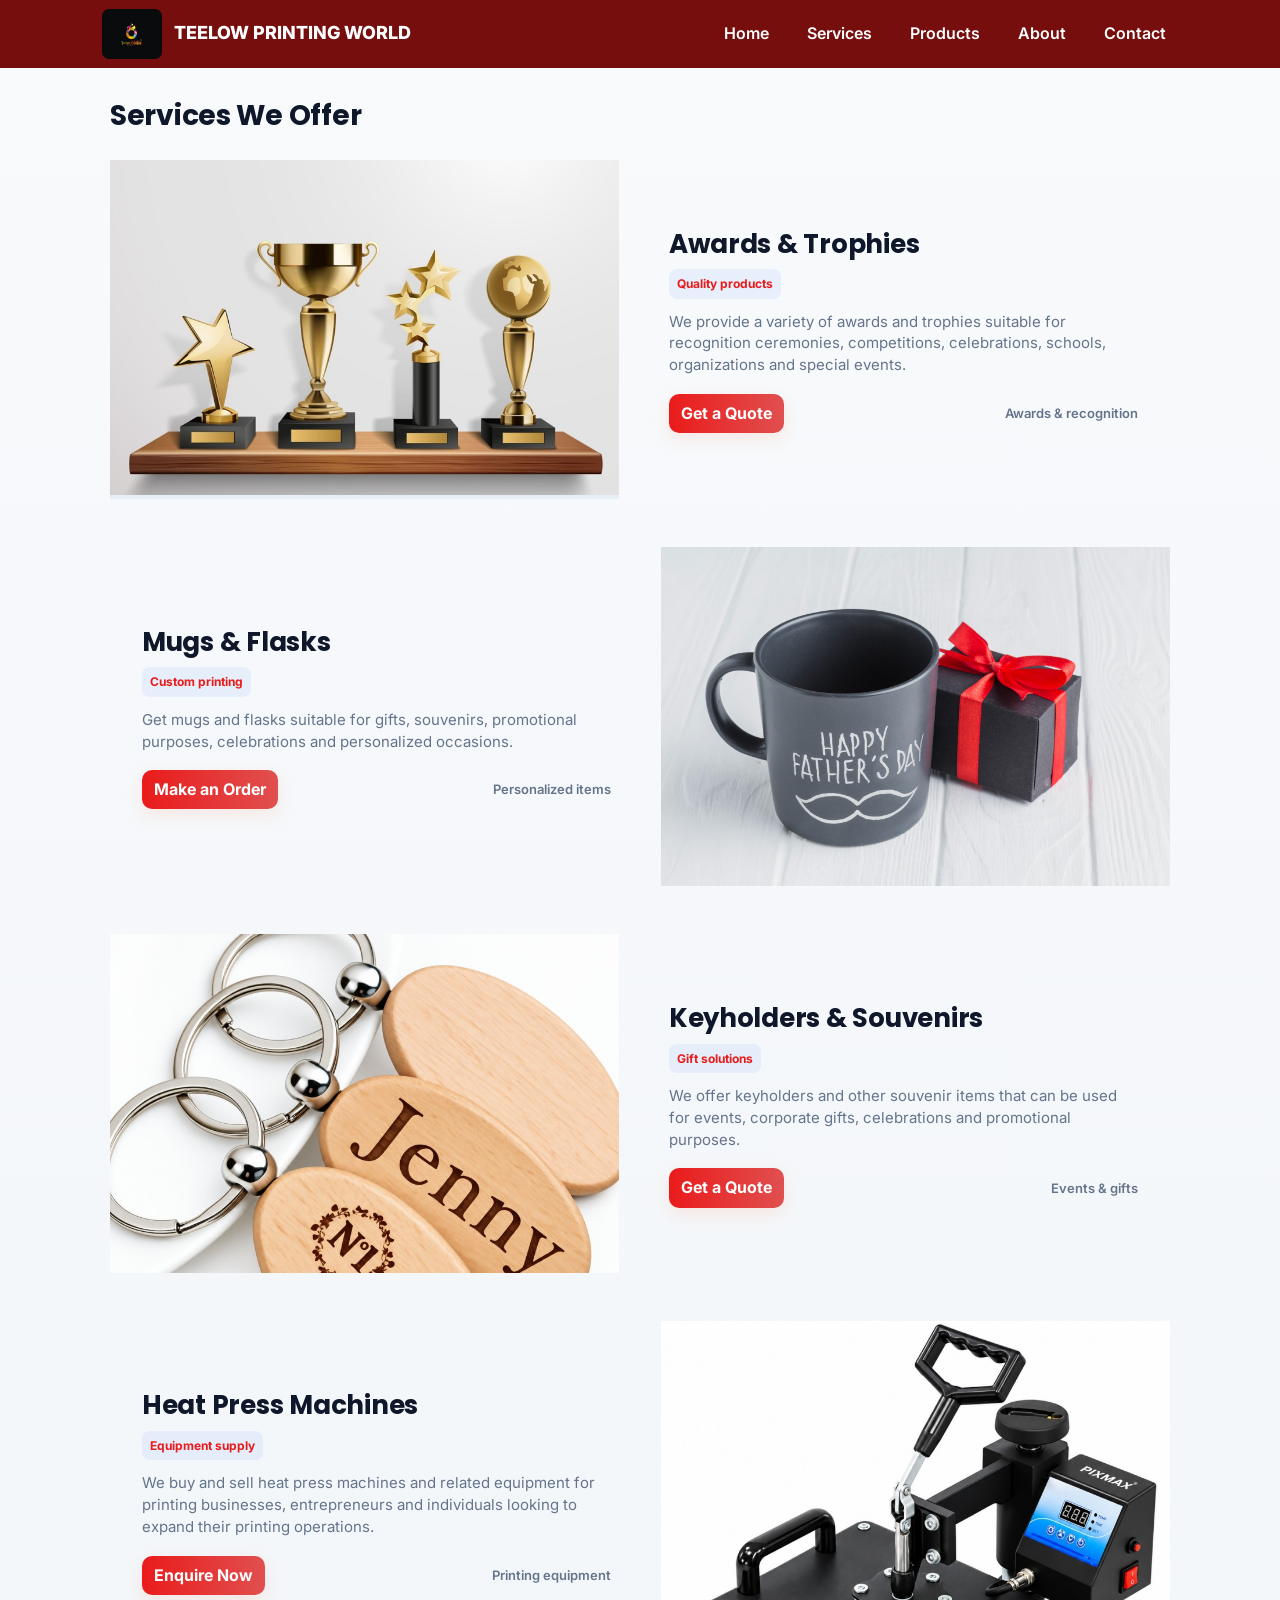
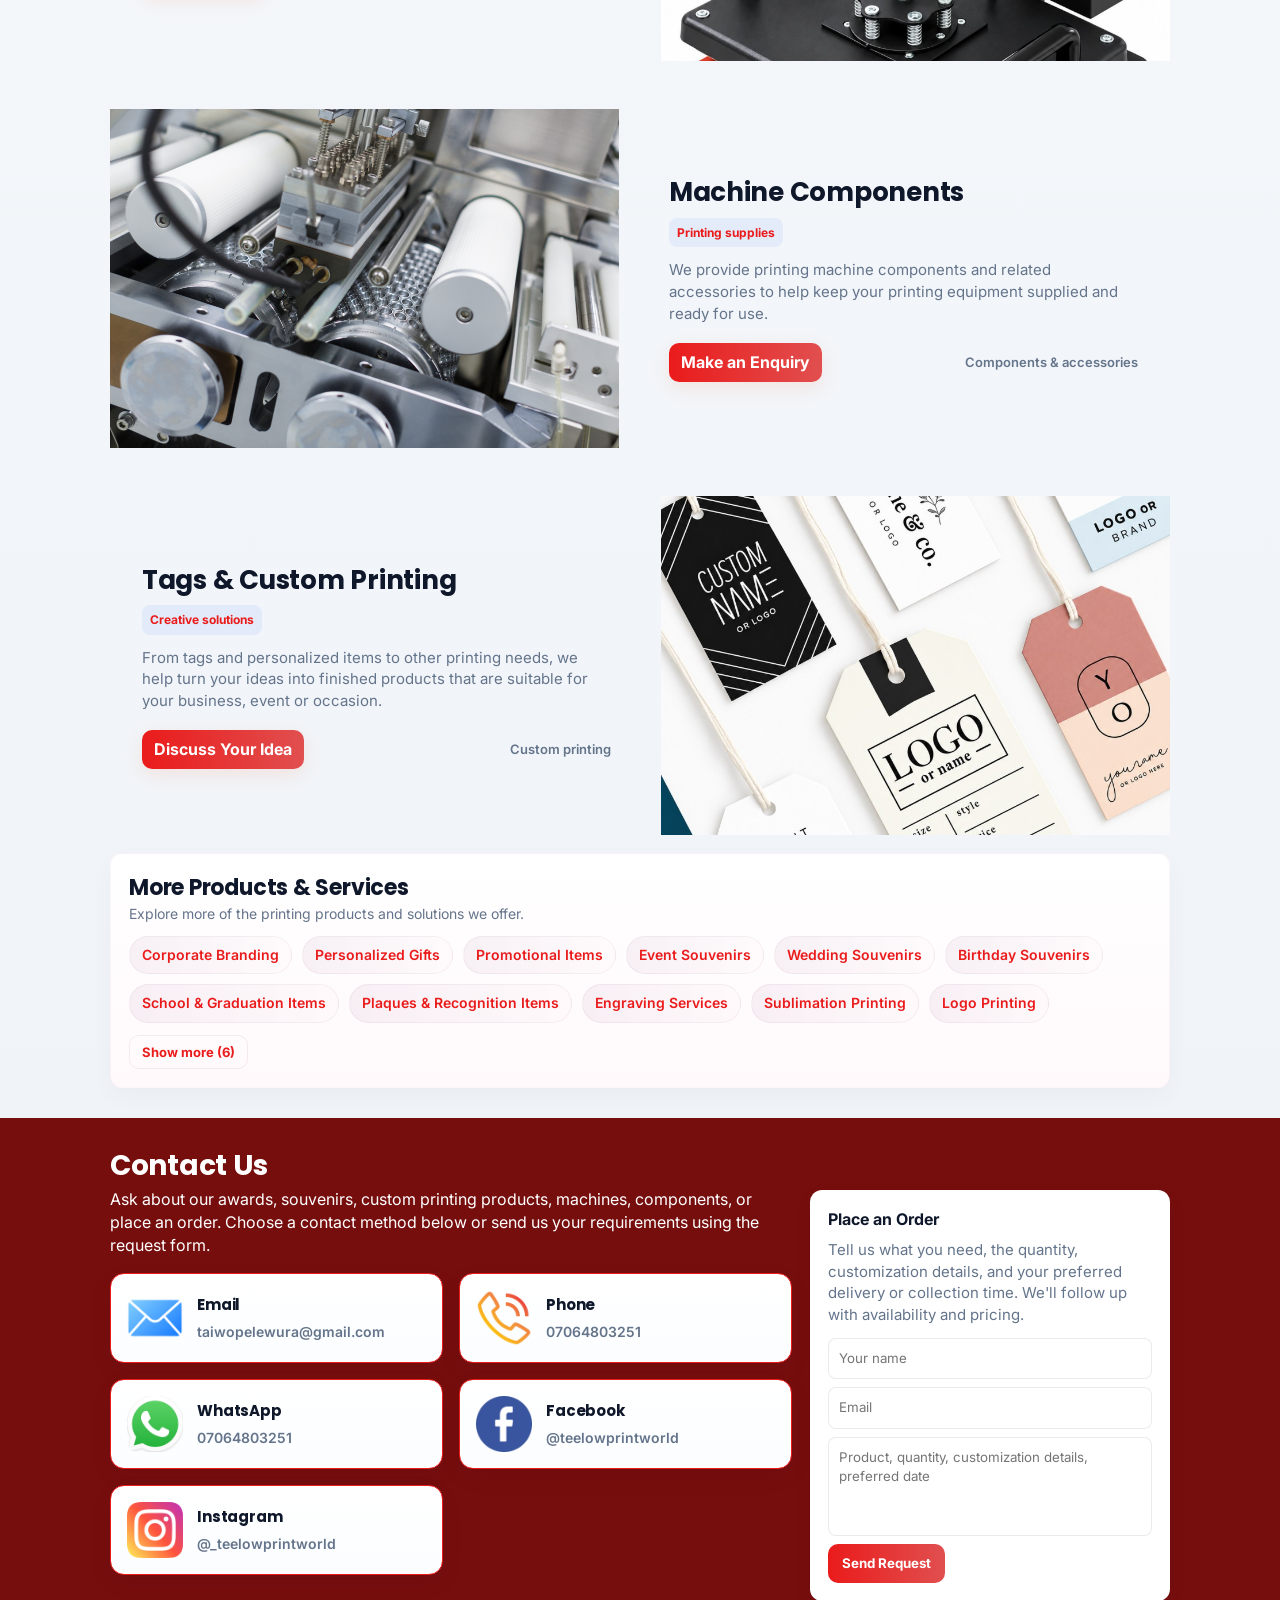
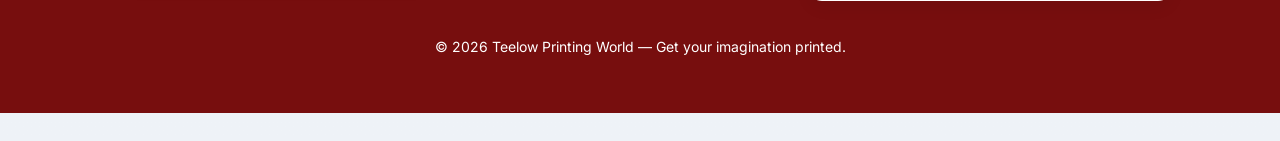
<file: services/index.html>
<!doctype html>
<html lang="en">

<head>
    <!-- BASIC SEO -->
    <meta charset="UTF-8">
    <meta name="viewport" content="width=device-width, initial-scale=1.0">

    <title>Our Services | Teelow Printing World Ventures</title>

    <meta
        name="description"
        content="Explore Teelow Printing World Ventures' awards, personalized souvenirs, name tags, corporate gifts, and printing product services in Mushin, Lagos, Nigeria."
    >

    <meta name="robots" content="index, follow, max-image-preview:large">

    <link
        rel="canonical"
        href="https://www.teelowprintingworld.com/services/"
    >

    <meta name="theme-color" content="#2563eb">


    <!-- OPEN GRAPH -->
    <meta property="og:type" content="website">

    <meta
        property="og:url"
        content="https://www.teelowprintingworld.com/services/"
    >

    <meta
        property="og:title"
        content="Our Services | Teelow Printing World Ventures"
    >

    <meta
        property="og:description"
        content="Discover awards, personalized souvenirs, corporate gifts, name tags, and printing products from Teelow Printing World Ventures in Mushin, Lagos."
    >

    <meta
        property="og:site_name"
        content="Teelow Printing World Ventures"
    >

    <meta
        property="og:image"
        content="https://www.teelowprintingworld.com/images/teelow-logo.jpg"
    >

    <meta
        property="og:image:alt"
        content="Awards, souvenirs, and printing products from Teelow Printing World Ventures"
    >


    <!-- TWITTER / X -->
    <meta name="twitter:card" content="summary_large_image">

    <meta
        name="twitter:title"
        content="Our Services | Teelow Printing World Ventures"
    >

    <meta
        name="twitter:description"
        content="Find awards, souvenirs, corporate gifts, name tags, and printing products at Teelow Printing World Ventures in Mushin, Lagos."
    >

    <meta
        name="twitter:image"
        content="https://www.teelowprintingworld.com/images/teelow-logo.jpg"
    >


    <!-- STRUCTURED DATA -->
    <script type="application/ld+json">
    {
        "@context": "https://schema.org",
        "@type": "WebPage",
        "@id": "https://www.teelowprintingworld.com/services/#webpage",
        "url": "https://www.teelowprintingworld.com/services/",
        "name": "Our Services | Teelow Printing World Ventures",
        "description": "Explore awards, personalized souvenirs, corporate gifts, name tags, and printing products from Teelow Printing World Ventures in Mushin, Lagos, Nigeria.",
        "isPartOf": {
            "@type": "WebSite",
            "@id": "https://www.teelowprintingworld.com/#website",
            "url": "https://www.teelowprintingworld.com/",
            "name": "Teelow Printing World Ventures"
        },
        "about": {
            "@type": "Store",
            "@id": "https://www.teelowprintingworld.com/#business",
            "name": "Teelow Printing World Ventures",
            "url": "https://www.teelowprintingworld.com/"
        }
    }
    </script>

    <!-- =========================================================
        FAVICON
    ========================================================== -->

    <link rel="icon" href="/favicon.ico" type="image/x-icon">

    <link rel="stylesheet" href="/index.css">
</head>

<body>

    <header>
        <div class="nav-wrap">

            <div class="brand">

                <div class="logo" aria-hidden="true">
                    <img src="/images/teelow-logo.jpg" loading="lazy" decoding="async" width="60" height="50"
                        alt="Company logo">
                </div>

                <div>
                    <div style="font-size:18px;font-weight:800">
                        TEELOW PRINTING WORLD
                    </div>
                </div>

            </div>

            <nav>

                <div class="nav-links" role="navigation" aria-label="Main navigation">

                    <a href="/">
                        Home
                    </a>

                    <a href="/services/">
                        Services
                    </a>

                    <a href="/products/">
                        Products
                    </a>

                    <a href="/about/">
                        About
                    </a>

                    <a href="#contact">
                        Contact
                    </a>

                </div>


                <div class="mobile-menu" id="mobileMenu" aria-hidden="true">

                    <a href="/">
                        Home
                    </a>

                    <a href="/services/">
                        Services
                    </a>

                    <a href="/products/">
                        Products
                    </a>

                    <a href="/about/">
                        About
                    </a>

                    <a href="#contact">
                        Contact
                    </a>

                </div>

            </nav>

            <button class="menu-toggle" aria-label="Open menu" title="Menu">
                ☰
            </button>

        </div>
    </header>


    <main>

        <section id="services" aria-labelledby="services-title" data-aos="fade-up" data-aos-duration="1000"
            data-aos-delay="200">

            <h2 id="services-title">
                Services We Offer
            </h2>


            <div class="service-list" role="list">


                <!-- SERVICE 1 -->

                <article class="service-item" role="listitem" aria-labelledby="svc1-title">

                    <div class="svc-image" aria-hidden="true" style="aspect-ratio: 3/2; overflow: hidden;">

                        <img src="/images/awards.jpg" loading="lazy" decoding="async" alt="Awards and trophies">

                    </div>


                    <div class="svc-content">

                        <div class="svc-title-badge">

                            <h3 id="svc1-title">
                                Awards & Trophies
                            </h3>

                            <div class="badge">
                                Quality products
                            </div>

                        </div>


                        <p class="svc-copy">
                            We provide a variety of awards and trophies suitable for
                            recognition ceremonies, competitions, celebrations, schools,
                            organizations and special events.
                        </p>


                        <div class="svc-foot">

                            <a class="svc-cta" href="#contact">
                                Get a Quote
                            </a>

                            <div class="svc-meta">
                                Awards & recognition
                            </div>

                        </div>

                    </div>

                </article>


                <!-- SERVICE 2 -->

                <article class="service-item" role="listitem" aria-labelledby="svc2-title">

                    <div class="svc-image" aria-hidden="true" style="aspect-ratio: 3/2; overflow: hidden;">

                        <img src="/images/mugs.jpg" loading="lazy" decoding="async" alt="Customized mugs">

                    </div>


                    <div class="svc-content">

                        <div class="svc-title-badge">

                            <h3 id="svc2-title">
                                Mugs & Flasks
                            </h3>

                            <div class="badge">
                                Custom printing
                            </div>

                        </div>


                        <p class="svc-copy">
                            Get mugs and flasks suitable for gifts, souvenirs,
                            promotional purposes, celebrations and personalized
                            occasions.
                        </p>


                        <div class="svc-foot">

                            <a class="svc-cta" href="#contact">
                                Make an Order
                            </a>

                            <div class="svc-meta">
                                Personalized items
                            </div>

                        </div>

                    </div>

                </article>


                <!-- SERVICE 3 -->

                <article class="service-item" role="listitem" aria-labelledby="svc3-title">

                    <div class="svc-image" aria-hidden="true" style="aspect-ratio: 3/2; overflow: hidden;">

                        <img src="/images/keyholders.jpg" loading="lazy" decoding="async" alt="Keyholders and souvenirs">

                    </div>


                    <div class="svc-content">

                        <div class="svc-title-badge">

                            <h3 id="svc3-title">
                                Keyholders & Souvenirs
                            </h3>

                            <div class="badge">
                                Gift solutions
                            </div>

                        </div>


                        <p class="svc-copy">
                            We offer keyholders and other souvenir items that can be
                            used for events, corporate gifts, celebrations and
                            promotional purposes.
                        </p>


                        <div class="svc-foot">

                            <a class="svc-cta" href="#contact">
                                Get a Quote
                            </a>

                            <div class="svc-meta">
                                Events & gifts
                            </div>

                        </div>

                    </div>

                </article>


                <!-- SERVICE 4 -->

                <article class="service-item" role="listitem" aria-labelledby="svc4-title">

                    <div class="svc-image" aria-hidden="true" style="aspect-ratio: 3/2; overflow: hidden;">

                        <img src="/images/heat-press.jpg" loading="lazy" decoding="async" alt="Heat press machine">

                    </div>


                    <div class="svc-content">

                        <div class="svc-title-badge">

                            <h3 id="svc4-title">
                                Heat Press Machines
                            </h3>

                            <div class="badge">
                                Equipment supply
                            </div>

                        </div>


                        <p class="svc-copy">
                            We buy and sell heat press machines and related equipment
                            for printing businesses, entrepreneurs and individuals
                            looking to expand their printing operations.
                        </p>


                        <div class="svc-foot">

                            <a class="svc-cta" href="#contact">
                                Enquire Now
                            </a>

                            <div class="svc-meta">
                                Printing equipment
                            </div>

                        </div>

                    </div>

                </article>


                <!-- SERVICE 5 -->

                <article class="service-item" role="listitem" aria-labelledby="svc5-title">

                    <div class="svc-image" aria-hidden="true" style="aspect-ratio: 3/2; overflow: hidden;">

                        <img src="/images/components.jpg" loading="lazy" decoding="async"
                            alt="Printing machine components">

                    </div>


                    <div class="svc-content">

                        <div class="svc-title-badge">

                            <h3 id="svc5-title">
                                Machine Components
                            </h3>

                            <div class="badge">
                                Printing supplies
                            </div>

                        </div>


                        <p class="svc-copy">
                            We provide printing machine components and related
                            accessories to help keep your printing equipment
                            supplied and ready for use.
                        </p>


                        <div class="svc-foot">

                            <a class="svc-cta" href="#contact">
                                Make an Enquiry
                            </a>

                            <div class="svc-meta">
                                Components & accessories
                            </div>

                        </div>

                    </div>

                </article>


                <!-- SERVICE 6 -->

                <article class="service-item" role="listitem" aria-labelledby="svc6-title">

                    <div class="svc-image" aria-hidden="true" style="aspect-ratio: 3/2; overflow: hidden;">

                        <img src="/images/tags.jpg" loading="lazy" decoding="async" alt="Printing tags and labels">

                    </div>


                    <div class="svc-content">

                        <div class="svc-title-badge">

                            <h3 id="svc6-title">
                                Tags & Custom Printing
                            </h3>

                            <div class="badge">
                                Creative solutions
                            </div>

                        </div>


                        <p class="svc-copy">
                            From tags and personalized items to other printing needs,
                            we help turn your ideas into finished products that are
                            suitable for your business, event or occasion.
                        </p>


                        <div class="svc-foot">

                            <a class="svc-cta" href="#contact">
                                Discuss Your Idea
                            </a>

                            <div class="svc-meta">
                                Custom printing
                            </div>

                        </div>

                    </div>

                </article>

            </div>


            <!-- OTHER SERVICES -->

            <div class="service-tags" aria-labelledby="other-services-title" data-aos="fade-up" data-aos-duration="800"
                data-aos-delay="120">

                <h3 id="other-services-title">
                    More Products & Services
                </h3>

                <p style="margin:0 0 12px;color:var(--muted);font-size:14px">
                    Explore more of the printing products and solutions we offer.
                </p>


                <div class="tags" role="list" aria-label="Additional services list" id="serviceTagsList">

                    <span class="tag" role="listitem" tabindex="0">
                        Corporate Branding
                    </span>

                    <span class="tag" role="listitem" tabindex="0">
                        Personalized Gifts
                    </span>

                    <span class="tag" role="listitem" tabindex="0">
                        Promotional Items
                    </span>

                    <span class="tag" role="listitem" tabindex="0">
                        Event Souvenirs
                    </span>

                    <span class="tag" role="listitem" tabindex="0">
                        Wedding Souvenirs
                    </span>

                    <span class="tag" role="listitem" tabindex="0">
                        Birthday Souvenirs
                    </span>

                    <span class="tag" role="listitem" tabindex="0">
                        School & Graduation Items
                    </span>

                    <span class="tag" role="listitem" tabindex="0">
                        Plaques & Recognition Items
                    </span>

                    <span class="tag" role="listitem" tabindex="0">
                        Engraving Services
                    </span>

                    <span class="tag" role="listitem" tabindex="0">
                        Sublimation Printing
                    </span>

                    <span class="tag" role="listitem" tabindex="0">
                        Logo Printing
                    </span>

                    <span class="tag" role="listitem" tabindex="0">
                        Custom Gift Packaging
                    </span>

                    <span class="tag" role="listitem" tabindex="0">
                        Printing Accessories
                    </span>

                    <span class="tag" role="listitem" tabindex="0">
                        Bulk Orders
                    </span>

                    <span class="tag" role="listitem" tabindex="0">
                        Custom Designs
                    </span>

                    <span class="tag" role="listitem" tabindex="0">
                        Gift Items
                    </span>

                    <span class="tag" role="listitem" tabindex="0">
                        And More
                    </span>

                </div>

                <div id="tagsToggleWrapper" aria-hidden="true">
                </div>

            </div>

        </section>


        <div class="bottom">

            <section id="contact" aria-labelledby="contact-title" style="margin-top:28px" data-aos="fade-up"
                data-aos-duration="1000" data-aos-delay="200">
                <h2 id="contact-title" style="line-height: 0;">Contact Us</h2>
                <div class="contact">
                    <div style="margin-top:-18px;">
                        <p style="color:white;">Ask about our awards, souvenirs, custom printing products, machines,
                            components, or place an order. Choose a contact method below or send us your requirements
                            using the request form.</p>

                        <div class="contact-cards" role="list">
                            <div class="contact-method" role="listitem" aria-label="Email taiwopelewura@gmail.com">
                                <img class="icon-img" src="/images/gmail.png" loading="lazy" decoding="async"
                                    alt="email icon">
                                <div class="contact-body">
                                    <h3>Email</h3>
                                    <a class="contact-link"
                                        href="mailto:taiwopelewura@gmail.com">taiwopelewura@gmail.com</a>
                                </div>
                            </div>

                            <div class="contact-method" role="listitem" aria-label="Phone 07064803251">
                                <img class="icon-img" src="/images/telephone-call.png" loading="lazy" decoding="async"
                                    alt="phone icon">
                                <div class="contact-body">
                                    <h3>Phone</h3>
                                    <a class="contact-link" href="tel:07064803251">07064803251</a>
                                </div>
                            </div>

                            <div class="contact-method" role="listitem" aria-label="WhatsApp 07064803251">
                                <img class="icon-img" src="/images/whatsapp_5968841.png" loading="lazy" decoding="async"
                                    alt="whatsapp icon">
                                <div class="contact-body">
                                    <h3>WhatsApp</h3>
                                    <a class="contact-link" href="https://wa.me/2347064803251" target="_blank"
                                        rel="noopener noreferrer">07064803251</a>
                                </div>
                            </div>

                            <div class="contact-method" role="listitem" aria-label="Facebook @teelowprintworld">
                                <img class="icon-img" src="/images/facebook.png" loading="lazy" decoding="async"
                                    alt="facebook icon">
                                <div class="contact-body">
                                    <h3>Facebook</h3>
                                    <a class="contact-link" href="https://web.facebook.com/teelowprintworld"
                                        target="_blank" rel="noopener noreferrer">@teelowprintworld</a>
                                </div>
                            </div>

                            <div class="contact-method" role="listitem" aria-label="Instagram @_teelowprintworld">
                                <img class="icon-img" src="/images/instagram.png" loading="lazy" decoding="async"
                                    alt="instagram icon">
                                <div class="contact-body">
                                    <h3>Instagram</h3>
                                    <a class="contact-link" href="https://www.instagram.com/_teelowprintworld"
                                        target="_blank" rel="noopener noreferrer">@_teelowprintworld</a>
                                </div>
                            </div>
                        </div>
                    </div>

                    <aside class="contact-card" aria-labelledby="aside-quote-title">
                        <div id="aside-quote-title" style="font-weight:700">Place an Order</div>
                        <div style="color:var(--muted);margin-top:8px;font-size:15px;">Tell us what you need, the
                            quantity, customization details, and your preferred delivery or collection time. We'll
                            follow up with availability and pricing.</div>

                        <form id="contactForm" style="margin-top:12px;display:flex;flex-direction:column;gap:8px">
                            <input id="name" name="name" placeholder="Your name"
                                style="padding:10px;border-radius:8px;border:1px solid rgba(0,0,0,0.08);" required>
                            <input id="email" name="email" type="email" placeholder="Email"
                                style="padding:10px;border-radius:8px;border:1px solid rgba(0,0,0,0.08);" required>
                            <textarea id="message" name="message"
                                placeholder="Product, quantity, customization details, preferred date" rows="4"
                                style="padding:10px;border-radius:8px;border:1px solid rgba(0,0,0,0.08);resize: none;"
                                required></textarea>
                            <div style="display:flex;gap:10px;align-items:center">
                                <button id="sendBtn" type="submit" class="cta">Send Request</button>
                                <div id="sendMsg" style="color:var(--muted);font-size:13px"></div>
                            </div>
                        </form>
                    </aside>
                </div>
            </section>

            <footer>
                © <span id="year"></span> Teelow Printing World — Get your imagination printed.
            </footer>

        </div>

    </main>


    <script src="/index.js"></script>

</body>

</html>
</file>
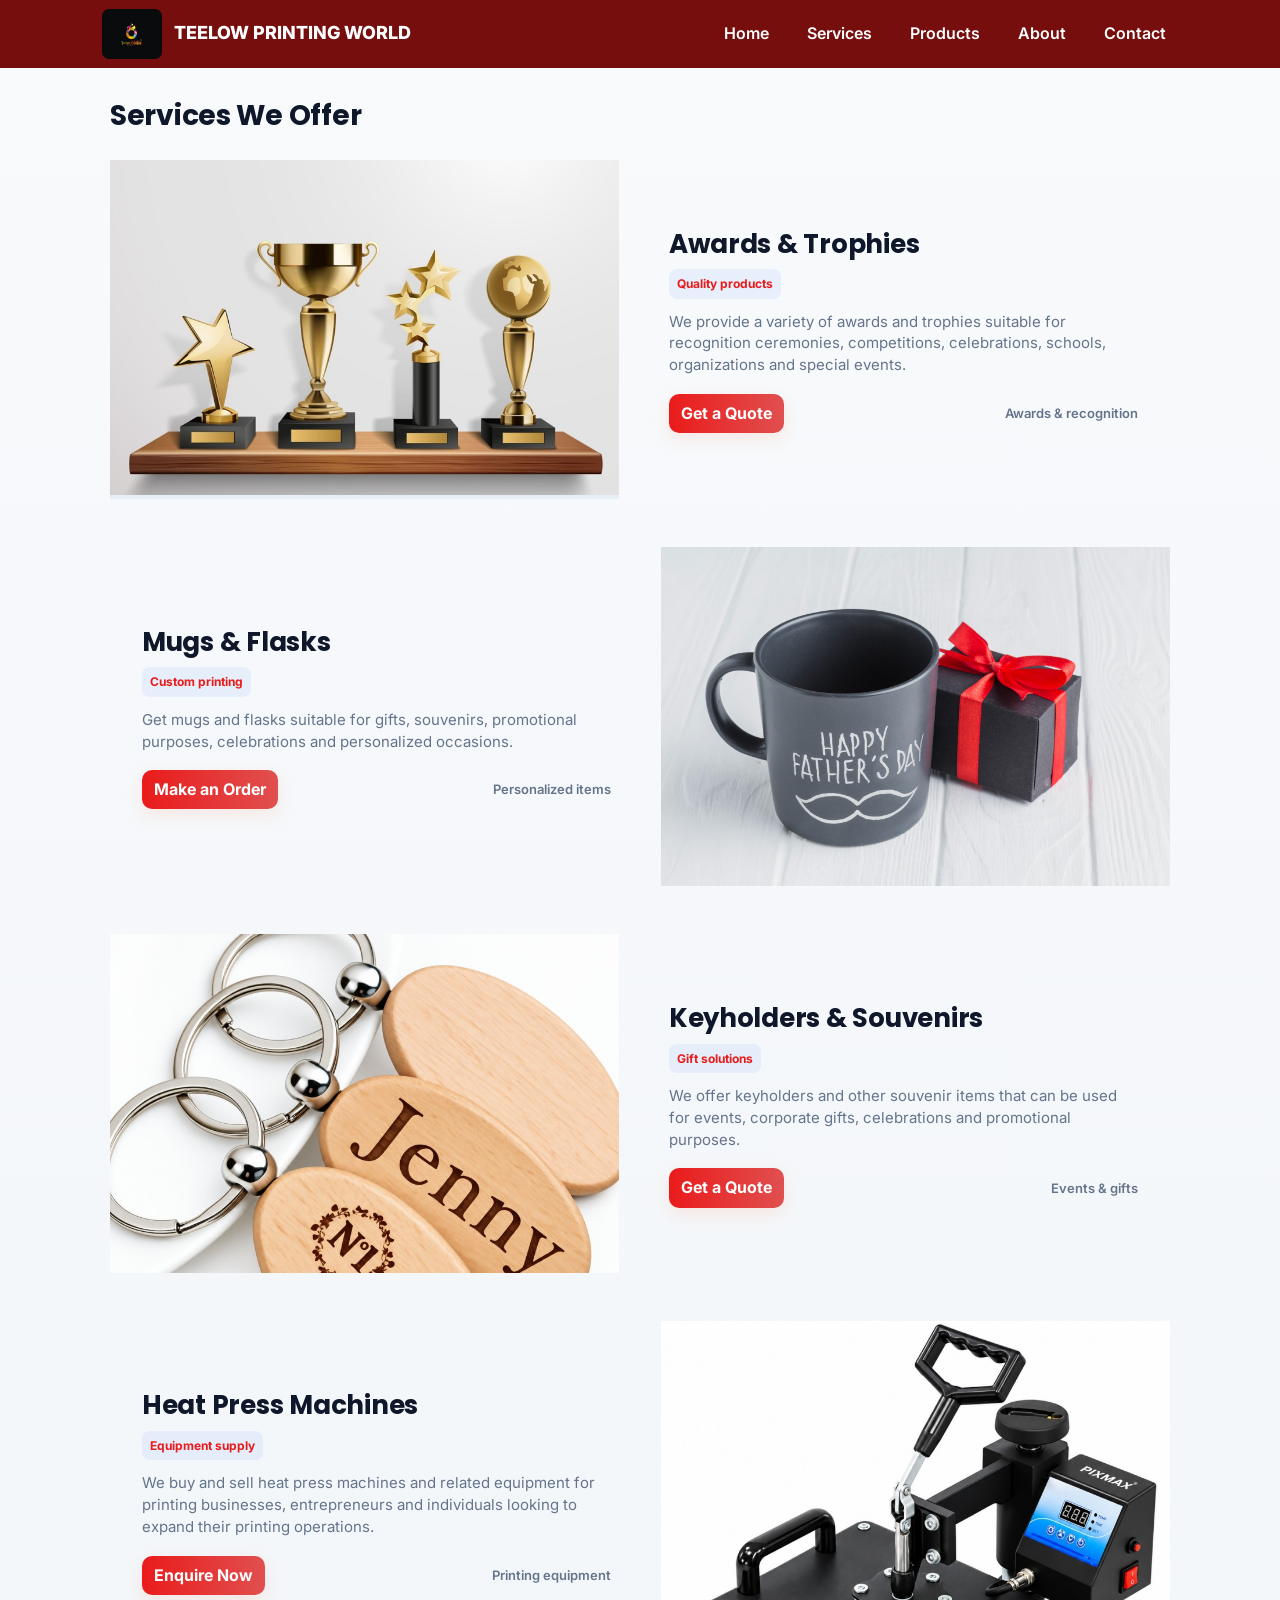
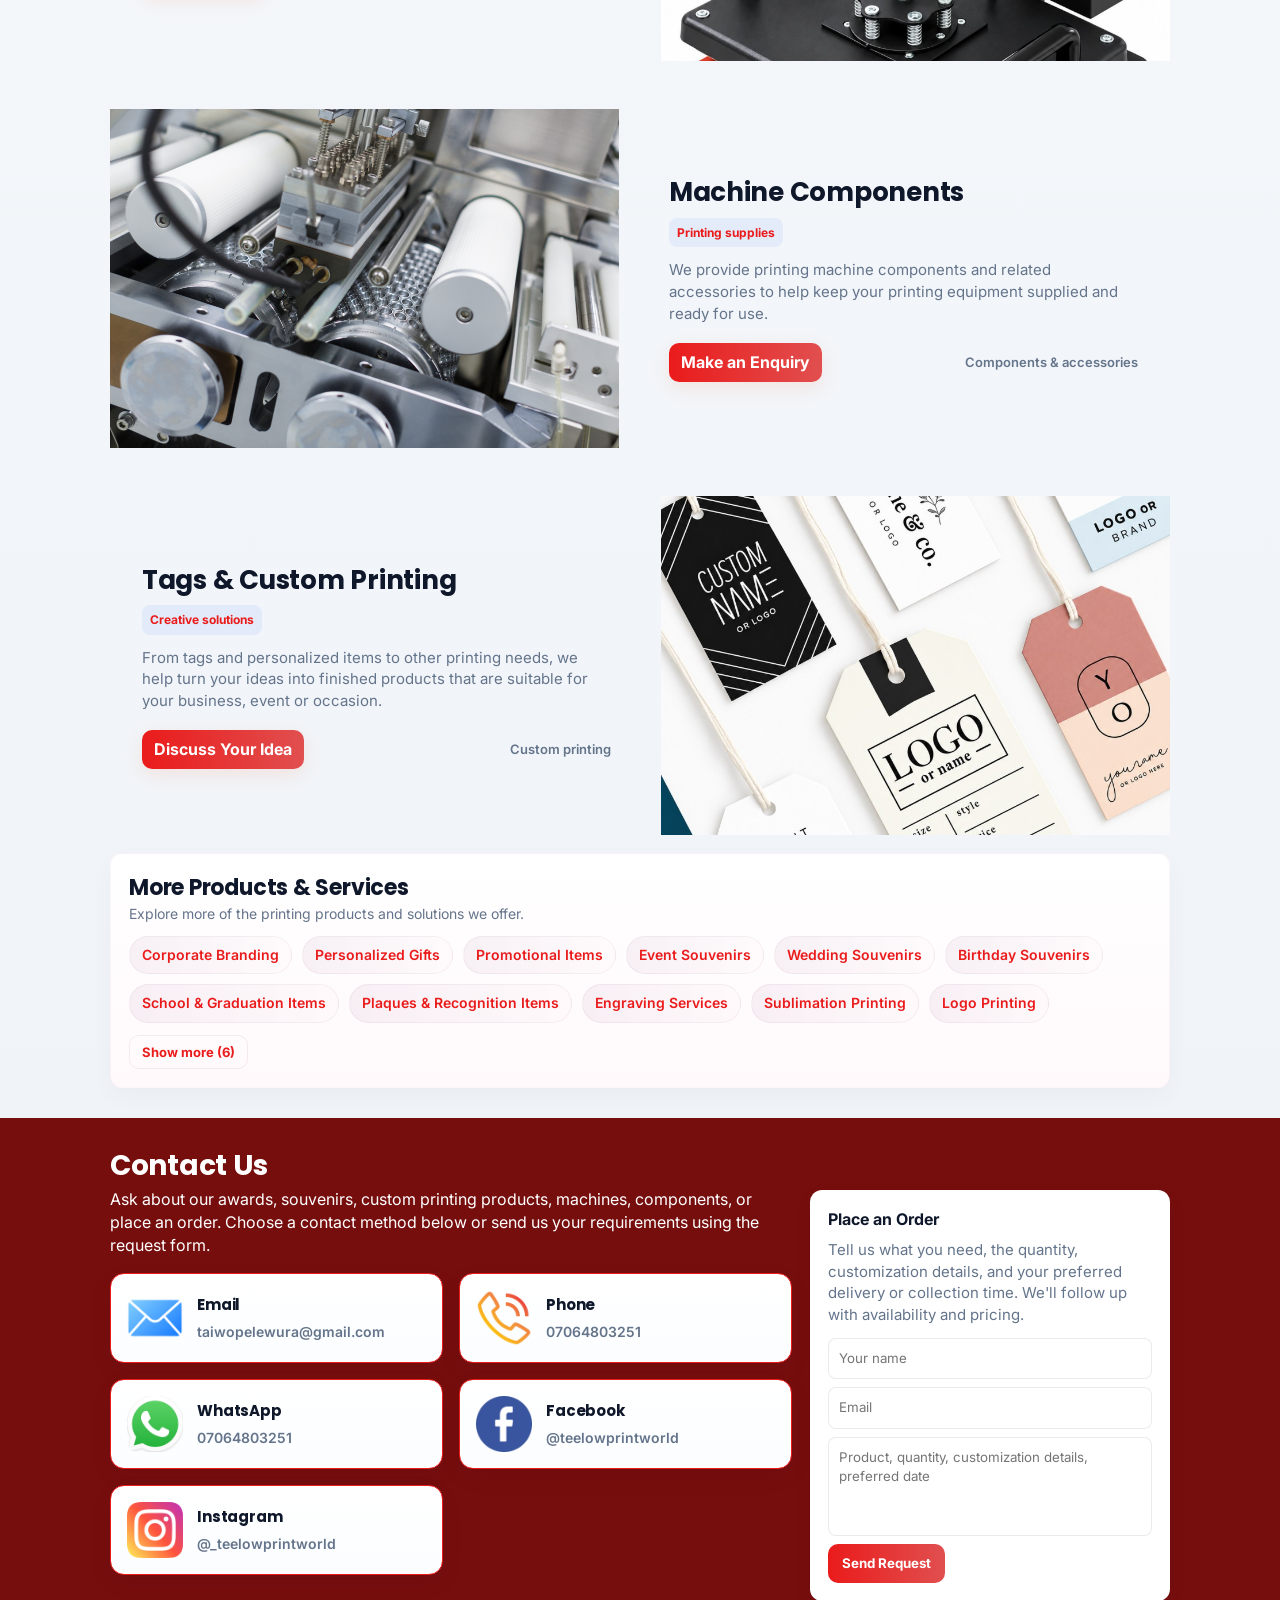
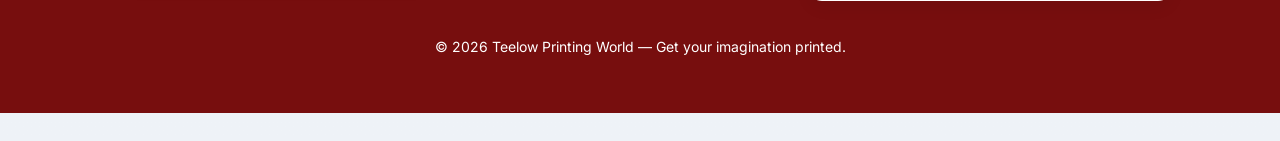
<file: services.html>
<!doctype html>
<html lang="en">

<head>
    <meta charset="utf-8" />
    <meta name="viewport" content="width=device-width,initial-scale=1" />

    <title>Teelow Printing World — Awards, Souvenirs & Printing Services</title>

    <link rel="stylesheet" href="index.css">
    <link rel="icon" href="/favicon.ico" type="image/x-icon">

    <meta name="description"
        content="Teelow Printing World offers awards, souvenirs, mugs, flasks, keyholders, heat press machines, printing components, tags and more in Mushin, Lagos." />

    <link rel="preconnect" href="https://fonts.googleapis.com">
    <link rel="preconnect" href="https://fonts.gstatic.com" crossorigin>

    <link
        href="https://fonts.googleapis.com/css2?family=Inter:wght@300;400;500;600;700&family=Poppins:wght@400;600;700&display=swap"
        rel="stylesheet">

    <link rel="canonical" href="https://iyke-tech.ng/" />

    <meta property="og:type" content="website" />

    <meta property="og:title" content="Teelow Printing World — Awards, Souvenirs & Printing Services" />

    <meta property="og:description"
        content="Awards, souvenirs, mugs, flasks, keyholders, heat press machines, printing components, tags and more." />

    <meta property="og:image" content="https://chideraval.github.io/iyketech-power-solutions/images/teelow-logo.jpg" />

    <meta name="twitter:card" content="summary_large_image" />

    <meta name="twitter:title" content="Teelow Printing World — Awards, Souvenirs & Printing Services" />

    <meta name="twitter:description"
        content="Awards, souvenirs, mugs, flasks, keyholders, heat press machines, printing components, tags and more." />

    <meta name="twitter:image" content="https://chideraval.github.io/iyketech-power-solutions/images/teelow-logo.jpg" />

    <script type="application/ld+json">
    {
        "@context": "https://schema.org",
        "@type": "LocalBusiness",
        "name": "Teelow Printing World",
        "description": "Buying and selling of awards and souvenirs, mugs, flasks, keyholders, heat press machines, printing components, tags and related printing products and services.",
        "url": "https://iyke-tech.ng/",
        "address": {
            "@type": "PostalAddress",
            "streetAddress": "No 22, Abiodun Street",
            "addressLocality": "Mushin",
            "addressRegion": "Lagos",
            "addressCountry": "NG"
        },
        "openingHours": [
            "Mo 09:00-20:00",
            "Tu 09:00-20:00",
            "We 09:00-20:00",
            "Th 09:00-20:00",
            "Fr 09:00-20:00",
            "Sa 09:00-20:00"
        ]
    }
    </script>
</head>

<body>

    <header>
        <div class="nav-wrap">

            <div class="brand">

                <div class="logo" aria-hidden="true">
                    <img src="images/teelow-logo.jpg" loading="lazy" decoding="async" width="60" height="50"
                        alt="Company logo">
                </div>

                <div>
                    <div style="font-size:18px;font-weight:800">
                        TEELOW PRINTING WORLD
                    </div>
                </div>

            </div>

            <nav>

                <div class="nav-links" role="navigation" aria-label="Main navigation">

                    <a href="index.html">
                        Home
                    </a>

                    <a href="services.html">
                        Services
                    </a>

                    <a href="products.html">
                        Products
                    </a>

                    <a href="about.html">
                        About
                    </a>

                    <a href="#contact">
                        Contact
                    </a>

                </div>


                <div class="mobile-menu" id="mobileMenu" aria-hidden="true">

                    <a href="index.html">
                        Home
                    </a>

                    <a href="services.html">
                        Services
                    </a>

                    <a href="products.html">
                        Products
                    </a>

                    <a href="about.html">
                        About
                    </a>

                    <a href="#contact">
                        Contact
                    </a>

                </div>

            </nav>

            <button class="menu-toggle" aria-label="Open menu" title="Menu">
                ☰
            </button>

        </div>
    </header>


    <main>

        <section id="services" aria-labelledby="services-title" data-aos="fade-up" data-aos-duration="1000"
            data-aos-delay="200">

            <h2 id="services-title">
                Services We Offer
            </h2>


            <div class="service-list" role="list">


                <!-- SERVICE 1 -->

                <article class="service-item" role="listitem" aria-labelledby="svc1-title">

                    <div class="svc-image" aria-hidden="true" style="aspect-ratio: 3/2; overflow: hidden;">

                        <img src="images/awards.jpg" loading="lazy" decoding="async" alt="Awards and trophies">

                    </div>


                    <div class="svc-content">

                        <div class="svc-title-badge">

                            <h3 id="svc1-title">
                                Awards & Trophies
                            </h3>

                            <div class="badge">
                                Quality products
                            </div>

                        </div>


                        <p class="svc-copy">
                            We provide a variety of awards and trophies suitable for
                            recognition ceremonies, competitions, celebrations, schools,
                            organizations and special events.
                        </p>


                        <div class="svc-foot">

                            <a class="svc-cta" href="#contact">
                                Get a Quote
                            </a>

                            <div class="svc-meta">
                                Awards & recognition
                            </div>

                        </div>

                    </div>

                </article>


                <!-- SERVICE 2 -->

                <article class="service-item" role="listitem" aria-labelledby="svc2-title">

                    <div class="svc-image" aria-hidden="true" style="aspect-ratio: 3/2; overflow: hidden;">

                        <img src="images/mugs.jpg" loading="lazy" decoding="async" alt="Customized mugs">

                    </div>


                    <div class="svc-content">

                        <div class="svc-title-badge">

                            <h3 id="svc2-title">
                                Mugs & Flasks
                            </h3>

                            <div class="badge">
                                Custom printing
                            </div>

                        </div>


                        <p class="svc-copy">
                            Get mugs and flasks suitable for gifts, souvenirs,
                            promotional purposes, celebrations and personalized
                            occasions.
                        </p>


                        <div class="svc-foot">

                            <a class="svc-cta" href="#contact">
                                Make an Order
                            </a>

                            <div class="svc-meta">
                                Personalized items
                            </div>

                        </div>

                    </div>

                </article>


                <!-- SERVICE 3 -->

                <article class="service-item" role="listitem" aria-labelledby="svc3-title">

                    <div class="svc-image" aria-hidden="true" style="aspect-ratio: 3/2; overflow: hidden;">

                        <img src="images/keyholders.jpg" loading="lazy" decoding="async" alt="Keyholders and souvenirs">

                    </div>


                    <div class="svc-content">

                        <div class="svc-title-badge">

                            <h3 id="svc3-title">
                                Keyholders & Souvenirs
                            </h3>

                            <div class="badge">
                                Gift solutions
                            </div>

                        </div>


                        <p class="svc-copy">
                            We offer keyholders and other souvenir items that can be
                            used for events, corporate gifts, celebrations and
                            promotional purposes.
                        </p>


                        <div class="svc-foot">

                            <a class="svc-cta" href="#contact">
                                Get a Quote
                            </a>

                            <div class="svc-meta">
                                Events & gifts
                            </div>

                        </div>

                    </div>

                </article>


                <!-- SERVICE 4 -->

                <article class="service-item" role="listitem" aria-labelledby="svc4-title">

                    <div class="svc-image" aria-hidden="true" style="aspect-ratio: 3/2; overflow: hidden;">

                        <img src="images/heat-press.jpg" loading="lazy" decoding="async" alt="Heat press machine">

                    </div>


                    <div class="svc-content">

                        <div class="svc-title-badge">

                            <h3 id="svc4-title">
                                Heat Press Machines
                            </h3>

                            <div class="badge">
                                Equipment supply
                            </div>

                        </div>


                        <p class="svc-copy">
                            We buy and sell heat press machines and related equipment
                            for printing businesses, entrepreneurs and individuals
                            looking to expand their printing operations.
                        </p>


                        <div class="svc-foot">

                            <a class="svc-cta" href="#contact">
                                Enquire Now
                            </a>

                            <div class="svc-meta">
                                Printing equipment
                            </div>

                        </div>

                    </div>

                </article>


                <!-- SERVICE 5 -->

                <article class="service-item" role="listitem" aria-labelledby="svc5-title">

                    <div class="svc-image" aria-hidden="true" style="aspect-ratio: 3/2; overflow: hidden;">

                        <img src="images/components.jpg" loading="lazy" decoding="async"
                            alt="Printing machine components">

                    </div>


                    <div class="svc-content">

                        <div class="svc-title-badge">

                            <h3 id="svc5-title">
                                Machine Components
                            </h3>

                            <div class="badge">
                                Printing supplies
                            </div>

                        </div>


                        <p class="svc-copy">
                            We provide printing machine components and related
                            accessories to help keep your printing equipment
                            supplied and ready for use.
                        </p>


                        <div class="svc-foot">

                            <a class="svc-cta" href="#contact">
                                Make an Enquiry
                            </a>

                            <div class="svc-meta">
                                Components & accessories
                            </div>

                        </div>

                    </div>

                </article>


                <!-- SERVICE 6 -->

                <article class="service-item" role="listitem" aria-labelledby="svc6-title">

                    <div class="svc-image" aria-hidden="true" style="aspect-ratio: 3/2; overflow: hidden;">

                        <img src="images/tags.jpg" loading="lazy" decoding="async" alt="Printing tags and labels">

                    </div>


                    <div class="svc-content">

                        <div class="svc-title-badge">

                            <h3 id="svc6-title">
                                Tags & Custom Printing
                            </h3>

                            <div class="badge">
                                Creative solutions
                            </div>

                        </div>


                        <p class="svc-copy">
                            From tags and personalized items to other printing needs,
                            we help turn your ideas into finished products that are
                            suitable for your business, event or occasion.
                        </p>


                        <div class="svc-foot">

                            <a class="svc-cta" href="#contact">
                                Discuss Your Idea
                            </a>

                            <div class="svc-meta">
                                Custom printing
                            </div>

                        </div>

                    </div>

                </article>

            </div>


            <!-- OTHER SERVICES -->

            <div class="service-tags" aria-labelledby="other-services-title" data-aos="fade-up" data-aos-duration="800"
                data-aos-delay="120">

                <h3 id="other-services-title">
                    More Products & Services
                </h3>

                <p style="margin:0 0 12px;color:var(--muted);font-size:14px">
                    Explore more of the printing products and solutions we offer.
                </p>


                <div class="tags" role="list" aria-label="Additional services list" id="serviceTagsList">

                    <span class="tag" role="listitem" tabindex="0">
                        Corporate Branding
                    </span>

                    <span class="tag" role="listitem" tabindex="0">
                        Personalized Gifts
                    </span>

                    <span class="tag" role="listitem" tabindex="0">
                        Promotional Items
                    </span>

                    <span class="tag" role="listitem" tabindex="0">
                        Event Souvenirs
                    </span>

                    <span class="tag" role="listitem" tabindex="0">
                        Wedding Souvenirs
                    </span>

                    <span class="tag" role="listitem" tabindex="0">
                        Birthday Souvenirs
                    </span>

                    <span class="tag" role="listitem" tabindex="0">
                        School & Graduation Items
                    </span>

                    <span class="tag" role="listitem" tabindex="0">
                        Plaques & Recognition Items
                    </span>

                    <span class="tag" role="listitem" tabindex="0">
                        Engraving Services
                    </span>

                    <span class="tag" role="listitem" tabindex="0">
                        Sublimation Printing
                    </span>

                    <span class="tag" role="listitem" tabindex="0">
                        Logo Printing
                    </span>

                    <span class="tag" role="listitem" tabindex="0">
                        Custom Gift Packaging
                    </span>

                    <span class="tag" role="listitem" tabindex="0">
                        Printing Accessories
                    </span>

                    <span class="tag" role="listitem" tabindex="0">
                        Bulk Orders
                    </span>

                    <span class="tag" role="listitem" tabindex="0">
                        Custom Designs
                    </span>

                    <span class="tag" role="listitem" tabindex="0">
                        Gift Items
                    </span>

                    <span class="tag" role="listitem" tabindex="0">
                        And More
                    </span>

                </div>

                <div id="tagsToggleWrapper" aria-hidden="true">
                </div>

            </div>

        </section>


        <div class="bottom">

            <section id="contact" aria-labelledby="contact-title" style="margin-top:28px" data-aos="fade-up"
                data-aos-duration="1000" data-aos-delay="200">
                <h2 id="contact-title" style="line-height: 0;">Contact Us</h2>
                <div class="contact">
                    <div style="margin-top:-18px;">
                        <p style="color:white;">Ask about our awards, souvenirs, custom printing products, machines,
                            components, or place an order. Choose a contact method below or send us your requirements
                            using the request form.</p>

                        <div class="contact-cards" role="list">
                            <div class="contact-method" role="listitem" aria-label="Email taiwopelewura@gmail.com">
                                <img class="icon-img" src="images/gmail.png" loading="lazy" decoding="async"
                                    alt="email icon">
                                <div class="contact-body">
                                    <h3>Email</h3>
                                    <a class="contact-link"
                                        href="mailto:taiwopelewura@gmail.com">taiwopelewura@gmail.com</a>
                                </div>
                            </div>

                            <div class="contact-method" role="listitem" aria-label="Phone 07064803251">
                                <img class="icon-img" src="images/telephone-call.png" loading="lazy" decoding="async"
                                    alt="phone icon">
                                <div class="contact-body">
                                    <h3>Phone</h3>
                                    <a class="contact-link" href="tel:07064803251">07064803251</a>
                                </div>
                            </div>

                            <div class="contact-method" role="listitem" aria-label="WhatsApp 07064803251">
                                <img class="icon-img" src="images/whatsapp_5968841.png" loading="lazy" decoding="async"
                                    alt="whatsapp icon">
                                <div class="contact-body">
                                    <h3>WhatsApp</h3>
                                    <a class="contact-link" href="https://wa.me/2347064803251" target="_blank"
                                        rel="noopener noreferrer">07064803251</a>
                                </div>
                            </div>

                            <div class="contact-method" role="listitem" aria-label="Facebook @teelowprintworld">
                                <img class="icon-img" src="images/facebook.png" loading="lazy" decoding="async"
                                    alt="facebook icon">
                                <div class="contact-body">
                                    <h3>Facebook</h3>
                                    <a class="contact-link" href="https://web.facebook.com/teelowprintworld"
                                        target="_blank" rel="noopener noreferrer">@teelowprintworld</a>
                                </div>
                            </div>

                            <div class="contact-method" role="listitem" aria-label="Instagram @_teelowprintworld">
                                <img class="icon-img" src="images/instagram.png" loading="lazy" decoding="async"
                                    alt="instagram icon">
                                <div class="contact-body">
                                    <h3>Instagram</h3>
                                    <a class="contact-link" href="https://www.instagram.com/_teelowprintworld"
                                        target="_blank" rel="noopener noreferrer">@_teelowprintworld</a>
                                </div>
                            </div>
                        </div>
                    </div>

                    <aside class="contact-card" aria-labelledby="aside-quote-title">
                        <div id="aside-quote-title" style="font-weight:700">Place an Order</div>
                        <div style="color:var(--muted);margin-top:8px;font-size:15px;">Tell us what you need, the
                            quantity, customization details, and your preferred delivery or collection time. We'll
                            follow up with availability and pricing.</div>

                        <form id="contactForm" style="margin-top:12px;display:flex;flex-direction:column;gap:8px">
                            <input id="name" name="name" placeholder="Your name"
                                style="padding:10px;border-radius:8px;border:1px solid rgba(0,0,0,0.08);" required>
                            <input id="email" name="email" type="email" placeholder="Email"
                                style="padding:10px;border-radius:8px;border:1px solid rgba(0,0,0,0.08);" required>
                            <textarea id="message" name="message"
                                placeholder="Product, quantity, customization details, preferred date" rows="4"
                                style="padding:10px;border-radius:8px;border:1px solid rgba(0,0,0,0.08);resize: none;"
                                required></textarea>
                            <div style="display:flex;gap:10px;align-items:center">
                                <button id="sendBtn" type="submit" class="cta">Send Request</button>
                                <div id="sendMsg" style="color:var(--muted);font-size:13px"></div>
                            </div>
                        </form>
                    </aside>
                </div>
            </section>

            <footer>
                © <span id="year"></span> Teelow Printing World — Get your imagination printed.
            </footer>

        </div>

    </main>


    <script src="index.js"></script>

</body>

</html>
</file>
<file: index.css>
@import url('https://fonts.googleapis.com/css2?family=Poppins:ital,wght@0,100;0,200;0,300;0,400;0,500;0,600;0,700;0,800;0,900;1,100;1,200;1,300;1,400;1,500;1,600;1,700;1,800;1,900&display=swap');

@import url('https://fonts.googleapis.com/css2?family=Inter:ital,opsz,wght@0,14..32,100..900;1,14..32,100..900&display=swap');

:root {
    --font-heading: "Poppins", Inter, system-ui, -apple-system, "Segoe UI", Roboto, "Helvetica Neue", Arial, sans-serif;
    --font-body: "Inter", system-ui, -apple-system, "Segoe UI", Roboto, "Helvetica Neue", Arial, sans-serif;
    --bg: #f8fafc;
    --surface: #ffffff;
    /* --accent: #1ab309; */
    --accent: #ea1b1b;
    /* --accent: #28a90e; */
    --muted: #64748b;
    --card: linear-gradient(180deg, #ffffff, #f1f5f9);
    --radius: 16px;
    --max-width: 1100px;
    --nav-height: 68px;
    color-scheme: light;
    font-family: Inter, ui-sans-serif, system-ui, -apple-system, "Segoe UI", Roboto, "Helvetica Neue", Arial;
}

* {
    box-sizing: border-box
}

html {
    scroll-behavior: smooth;
    scroll-padding-top: calc(var(--nav-height) + 15px);
}

body {
    margin: 0;
    background: linear-gradient(180deg, #f8fafc 0%, #eef2f7 100%);
    color: #0f172a;
    -webkit-font-smoothing: antialiased;
    -moz-osx-font-smoothing: grayscale;
    line-height: 1.45;
    /* padding-bottom: 60px; */
    font-family: var(--font-body);
    font-weight: 400;
    line-height: 1.45;
    overflow-x: hidden;
}

/* Headings */
h1,
h2,
h3,
h4 {
    font-family: var(--font-heading);
    font-weight: 700;
    letter-spacing: -0.01em;
    /* margin: .4em 0 .6em; */
}

h1 {
    font-size: clamp(28px, 4vw, 44px)
}

h2 {
    font-size: clamp(20px, 3vw, 28px)
}

h3 {
    font-size: 18px
}

/* Header/Nav */
header {
    position: sticky;
    top: 0;
    z-index: 60;
    height: var(--nav-height);
    /* backdrop-filter: blur(6px); */
    background: rgba(255, 255, 255, 0.8);
    background-color: white;
    background: #770e0e;
    border-bottom: 1px solid rgba(0, 0, 0, 0.06);
    display: flex;
    align-items: center;
    justify-content: center;
}

.brand div:nth-of-type(2) {
    color: white;
}

.nav-wrap {
    width: 100%;
    max-width: var(--max-width);
    display: flex;
    align-items: center;
    gap: 16px;
    padding: 12px
}

.brand {
    display: flex;
    align-items: center;
    gap: 12px;
    font-weight: 700
}

.logo {
    /* width: 44px;
    height: 44px; */
    /* border-radius: 10px; */
    display: grid;
    place-items: center;
    /* background: linear-gradient(135deg, var(--accent), #ffd6b8); */
    color: #fff;
    font-weight: 800;
    /* padding-right: 3.5em; */
}

.logo img {
    border-radius: 7px;
}

nav {
    margin-left: auto
}

.nav-links {
    display: flex;
    gap: 14px;
    align-items: center
}

.nav-links a {
    color: var(--muted);
    color: white;
    text-decoration: none;
    font-weight: 600;
    padding: 8px 12px;
    border-radius: 8px
}

.nav-links a:hover {
    color: #0f172a;
    background: rgba(253, 247, 247, 0.04);
    background: rgb(237, 201, 201);
}

.cta {
    display: inline-block;
    padding: 10px 14px;
    border-radius: 10px;
    /* background: linear-gradient(90deg, var(--accent), #ff8f5b); */
    background: linear-gradient(90deg, var(--accent), #e14f4f);
    color: #fff;
    font-weight: 700;
    border: none;
    cursor: pointer;
    text-decoration: none
}

.menu-toggle {
    display: none;
    background: #f1f5f9;
    border: 1px solid rgba(0, 0, 0, 0.06);
    color: #0f172a;
    padding: 8px 12px;
    border-radius: 10px;
    font-weight: 700;
    cursor: pointer
}

.mobile-menu {
    position: absolute;
    top: var(--nav-height);
    left: 0;
    width: 100%;
    background: #ffffff;
    /* border-radius: 0 0 14px 14px; */
    border-radius: 0px;
    box-shadow: 0 20px 40px rgba(0, 0, 0, 0.12);
    padding: 14px;
    display: none;
    flex-direction: column;
    gap: 6px;
    border: 1px solid rgba(0, 0, 0, 0.06);
    animation: fadeIn 0.2s ease;
    z-index: 70;
}

.mobile-menu a {
    padding: 14px 16px;
    border-radius: 10px;
    font-weight: 600;
    color: #0f172a;
    text-decoration: none;
    width: 100%;
    display: block
}

.mobile-menu a:hover {
    background: #f1f5f9
}

.mobile-menu.open {
    display: flex
}

@keyframes fadeIn {
    from {
        opacity: 0;
        transform: translateY(-8px)
    }

    to {
        opacity: 1;
        transform: translateY(0)
    }
}

@media (max-width:900px) {
    .nav-links {
        display: none
    }

    .menu-toggle {
        display: inline-flex
    }
}

main {
    max-width: var(--max-width);
    margin: 28px auto;
    padding: 0 20px
}

/* HERO */
.hero {
    /* min-height: 60vh; */
    display: grid;
    grid-template-columns: 1fr 420px;
    gap: 28px;
    align-items: center;
}

.hero-card {
    background: var(--card);
    padding: 36px;
    border-radius: 20px;
    box-shadow: 0 10px 30px rgba(0, 0, 0, 0.08);
}

.eyebrow {
    color: var(--accent);
    font-weight: 700;
    text-transform: uppercase;
    letter-spacing: 1px;
    font-size: 13px
}

h1 {
    font-size: clamp(28px, 4vw, 44px);
    /* margin: 8px 0 12px */
}

p.lead {
    color: var(--muted);
    margin: 0 0 18px
}

.hero-ctas {
    display: flex;
    gap: 12px
}

.hero-preview {
    display: flex;
    flex-direction: column;
    gap: 12px
}

.sample-card {
    border-radius: 12px;
    padding: 16px;
    background: #ffffff;
    box-shadow: 0 6px 18px rgba(0, 0, 0, 0.06);
    display: flex;
    gap: 10px;
    align-items: center
}

.sample-thumb {
    width: 88px;
    height: 64px;
    border-radius: 8px;
    background: linear-gradient(135deg, #e2e8f0, #cbd5e1);
    display: grid;
    place-items: center;
    color: #475569;
    font-weight: 700
}

/* SERVICES */
.service-list {
    /* margin-top: 44px; */
    display: flex;
    flex-direction: column;
    gap: 18px
}

.service-item {
    display: flex;
    flex-direction: column;
    gap: 18px;
    background: linear-gradient(180deg, rgba(255, 255, 255, 0.96), #fbfdff);
    border-radius: 14px;
    border: 1px solid rgba(15, 23, 42, 0.04);
    box-shadow: 0 10px 30px rgba(14, 20, 30, 0.06);
    overflow: hidden;
    transition: transform .22s cubic-bezier(.2, .9, .2, 1), box-shadow .22s;
}

.service-item:hover {
    transform: translateY(-6px);
    box-shadow: 0 22px 44px rgba(14, 20, 30, 0.10)
}

.svc-image {
    width: 100%;
    height: 220px;
    flex: 0 0 auto;
    display: block;
    background: #e6eef6;
    overflow: hidden
}

.svc-image img {
    width: 100%;
    height: 100%;
    object-fit: cover;
    display: block
}

.svc-content {
    padding: 0 18px 18px 18px;
    display: flex;
    flex-direction: column;
    gap: 12px;
    text-align: left
}

.svc-title-badge {
    display: flex;
    flex-direction: column;
    gap: 6px;
    align-items: flex-start
}

.svc-title-badge h3 {
    margin: 0;
    font-size: 20px
}

.badge {
    display: inline-block;
    align-self: flex-start;
    background: rgba(53, 120, 255, 0.08);
    color: var(--accent);
    padding: 6px 8px;
    border-radius: 8px;
    font-weight: 700;
    font-size: 12px;
    white-space: nowrap
}

.svc-copy {
    margin: 0;
    color: var(--muted);
    font-size: 15px
}

.svc-foot {
    display: flex;
    justify-content: space-between;
    align-items: center;
    margin-top: 6px;
    flex-wrap: wrap;
    gap: 10px
}

.svc-cta {
    background: linear-gradient(90deg, var(--accent), #e14f4f);
    color: white;
    padding: 8px 12px;
    border-radius: 10px;
    text-decoration: none;
    font-weight: 700;
    box-shadow: 0 6px 18px rgba(255, 107, 53, 0.12)
}

.svc-meta {
    color: var(--muted);
    font-weight: 600;
    font-size: 13px
}

/* NEW: Other services tag list */
.service-tags {
    margin-top: 18px;
    padding: 18px;
    border-radius: 12px;
    background: linear-gradient(180deg, #fff, #fff9fb);
    border: 1px solid rgba(123, 45, 109, 0.04);
    box-shadow: 0 8px 24px rgba(18, 24, 33, 0.03);
}

.service-tags h3 {
    /* margin: 0 0 12px 0; */
    margin: 0;
    font-size: 22px;
    font-family: var(--font-heading);
    /* color: var(--accent); */
}

.tags {
    display: flex;
    gap: 10px;
    flex-wrap: wrap;
    align-items: center;
}

.tag {
    display: inline-flex;
    align-items: center;
    gap: 8px;
    padding: 8px 12px;
    border-radius: 999px;
    background: linear-gradient(90deg, rgba(123, 45, 109, 0.06), rgba(246, 198, 216, 0.04));
    color: var(--accent);
    font-weight: 600;
    font-size: 14px;
    border: 1px solid rgba(123, 45, 109, 0.06);
    cursor: default;
    user-select: none;
    transition: transform .14s ease, box-shadow .14s ease;
    white-space: nowrap;
}

.tag:focus {
    outline: none;
    box-shadow: 0 6px 18px rgba(123, 45, 109, 0.12);
    transform: translateY(-3px);
}

.tag:hover {
    transform: translateY(-3px);
    box-shadow: 0 6px 18px rgba(123, 45, 109, 0.08);
}

/* hidden class for collapsed tags */
.tag.hidden {
    display: none !important;
}

/* toggle button */
.tags-toggle {
    display: inline-flex;
    align-items: center;
    gap: 8px;
    margin-top: 12px;
    padding: 8px 12px;
    background: transparent;
    border: 1px solid rgba(123, 45, 109, 0.08);
    font-family: var(--font-body);
    font-size: 13px;
    color: var(--accent);
    border-radius: 10px;
    font-weight: 700;
    cursor: pointer;
}

.tags-toggle:focus {
    outline: none;
    box-shadow: 0 6px 18px rgba(123, 45, 109, 0.12);
}

/* tiny secondary text for tag counts (optional) */
.tag small {
    display: inline-block;
    font-weight: 600;
    color: rgba(15, 23, 42, 0.6);
    font-size: 12px;
    margin-left: 4px;
}

/* Products grid (now placed above portfolio) */
.products {
    margin-top: 18px;
    /* padding: 18px; */
    border-radius: 12px;
    /* background: linear-gradient(180deg, #fff, #fff9fb); */
    /* border: 1px solid rgba(123, 45, 109, 0.04); */
    /* box-shadow: 0 8px 24px rgba(18, 24, 33, 0.03) */
}

.products h3 {
    margin: 0 0 12px 0;
    font-size: 22px;
    font-family: var(--font-heading);
    /* color: var(--accent); */
}

.products-grid {
    display: grid;
    /* grid-template-columns: repeat(auto-fit, minmax(200px, 1fr)); */
    grid-template-columns: repeat(auto-fit, minmax(300px, 1fr));
    gap: 12px;
    margin-top: 12px
}

.product-card {
    background: #fff;
    border-radius: 12px;
    padding: 12px;
    display: flex;
    flex-direction: column;
    gap: 8px;
    box-shadow: 0 6px 18px rgba(0, 0, 0, 0.04);
    border: 1px solid rgba(123, 45, 109, 0.04)
}

.product-card img {
    width: 100%;
    /* height: 140px; */
    height: 200px;
    object-fit: cover;
    border-radius: 8px
}

.product-title {
    font-weight: 700;
    color: #0f172a;
    font-size: 15px
}

.product-price {
    color: var(--accent);
    /* font-weight: 800; */
    font-weight: 500;
    font-size: 14px;
    /* margin-top: 4px */
}

.product-actions {
    margin-top: auto;
    display: flex;
    gap: 8px;
    align-items: center
}

.btn-outline {
    background: transparent;
    border: 1px solid rgba(123, 45, 109, 0.08);
    color: var(--accent);
    padding: 8px 10px;
    border-radius: 8px;
    font-weight: 700;
    font-family: var(--font-body);
    text-decoration: none;
    font-size: 13px;
    cursor: pointer;
}

/* Product modal overlay and content */
.product-modal {
    position: fixed;
    inset: 0;
    display: none;
    align-items: center;
    justify-content: center;
    z-index: 200;
    background: rgba(0, 0, 0, 0.5);
    padding: 20px
}

.product-modal.open {
    display: flex
}

/* centered content container with padding and max-height so it doesn't touch top/bottom */
.product-modal-content {
    width: 100%;
    max-width: 900px;
    background: #fff;
    border-radius: 12px;
    padding: 18px;
    position: relative;
    box-shadow: 0 30px 60px rgba(2, 6, 23, 0.45);
    max-height: calc(100vh - 80px);
    /* prevents touching top/bottom */
    overflow: auto;
    /* scroll when content is long */
}

.product-modal-content h3.modal-title {
    margin: 0 0 12px 0;
    font-size: 20px;
    /* color: var(--accent); */
}

.pm-close {
    position: absolute;
    top: 12px;
    right: 12px;
    background: #fff;
    border-radius: 8px;
    width: 40px;
    height: 40px;
    display: grid;
    place-items: center;
    border: 0;
    cursor: pointer;
    box-shadow: 0 6px 12px rgba(0, 0, 0, 0.06)
}

/* modal inner card: image + body */
.product-modal-card {
    display: grid;
    grid-template-columns: 1fr 1fr;
    gap: 16px;
    margin-top: 8px;
}

.product-modal-card .pm-img {
    background-size: cover;
    background-position: center;
    min-height: 320px;
    max-height: 400px;
    border-radius: 8px
}

.product-modal-card .pm-body {
    display: flex;
    flex-direction: column;
    /* gap: 12px; */
}

.pm-price {
    font-size: 18px;
    font-weight: 800;
    /* color: #0f172a; */
    color: var(--accent);
}

.pm-specs {
    color: var(--muted);
    font-size: 14px;
}

.pm-details {
    margin-top: 6px;
    color: var(--muted);
    font-size: 14px;
}

/* HIDE EXTRA PORTFOLIO CARDS ON GRID (they remain in DOM for lightbox navigation) */
.project.extra {
    display: none;
}

/* simple controls area below the portfolio grid */
#portfolioControls {
    margin-top: 12px;
    display: flex;
    gap: 10px;
    align-items: center;
}

#showAllProjects {
    cursor: pointer;
}

@media(max-width:900px) {
    .product-modal-card {
        grid-template-columns: 1fr;
    }
}


@media (min-width:900px) {
    .service-list {
        gap: 48px
    }

    .service-item {
        flex-direction: row;
        border-radius: 0px;
        align-items: center
    }

    .svc-image {
        flex: 0 0 48%;
        height: auto;
        min-height: 260px
    }

    .svc-content {
        flex: 1;
        padding: 24px 32px;
        align-self: center;
        max-width: 680px
    }

    .service-item:nth-child(even) {
        flex-direction: row-reverse
    }

    .service-item {
        background: transparent;
        border: none;
        box-shadow: none
    }

    .service-item:hover {
        transform: none;
        box-shadow: none
    }

    .svc-title-badge h3 {
        margin: 0;
        font-size: 26px
    }
}

@media (max-width:520px) {
    .svc-image {
        height: 180px
    }
}

/* Portfolio */
#portfolio {
    /* background: linear-gradient(90deg, var(--accent), #59e14f); */
    position: relative;
    padding: 20px 0;
}

#portfolio::before {
    content: "";
    position: absolute;
    inset: 0;
    left: 50%;
    width: 100vw;
    transform: translateX(-50%);
    background: rgb(242, 182, 182);
    z-index: -1;
}

.portfolio-grid {
    margin-top: 18px;
    display: grid;
    grid-template-columns: repeat(auto-fit, minmax(240px, 1fr));
    gap: 12px;
    /* background: linear-gradient(90deg, var(--accent), #59e14f); */
    position: relative;
    padding: 20px 0;
}

.project {
    position: relative;
    border-radius: 10px;
    overflow: hidden;
    cursor: pointer;
    min-height: 120px;
    display: flex;
    align-items: flex-end;
    justify-content: flex-start;
    padding: 0;
    background: #e9eef6
}

.project .proj-img {
    width: 100%;
    height: 100%;
    object-fit: cover;
    display: block;
    /* vertical-align: middle; */
    aspect-ratio: 16/9;
    transition: transform .28s ease
}

.project:hover .proj-img {
    transform: scale(1.03)
}

/* sticky overlay label on image */
.project .label {
    position: absolute;
    left: 9px;
    bottom: 9px;
    z-index: 3;
    background: linear-gradient(180deg, rgba(255, 255, 255, 0.95), rgba(255, 255, 255, 0.82));
    padding: 6px 10px;
    border-radius: 8px;
    font-weight: 700;
    font-size: 13px;
    box-shadow: 0 6px 18px rgba(2, 6, 23, 0.08);
    color: #0f172a;
}

/* subtle dark gradient to improve contrast for label */
.project::after {
    content: "";
    position: absolute;
    inset: 0;
    z-index: 1;
    background: linear-gradient(180deg, rgba(0, 0, 0, 0.0) 40%, rgba(0, 0, 0, 0.18) 100%);
    pointer-events: none;
}

/* Lightbox */
.lightbox {
    position: fixed;
    inset: 0;
    display: none;
    align-items: center;
    justify-content: center;
    background: rgba(0, 0, 0, 0.5);
    z-index: 120;
    padding: 28px
}

.lightbox.open {
    display: flex
}

.lightbox-content {
    /* max-width: 1200px; */
    max-width: 700px;
    width: 100%;
    background: #ffffff;
    border-radius: 12px;
    padding: 18px;
    position: relative;
    box-shadow: 0 30px 60px rgba(2, 6, 23, 0.45)
}

.lb-img {
    width: 100%;
    height: 60vh;
    border-radius: 8px;
    background-size: cover;
    background-position: center
}

.lb-meta {
    display: flex;
    justify-content: space-between;
    gap: 12px;
    margin-top: 12px;
    align-items: center
}

.lb-close {
    position: absolute;
    top: 12px;
    right: 12px;
    background: #ffffff;
    border-radius: 8px;
    box-shadow: 0 6px 12px rgba(0, 0, 0, 0.08);
    width: 40px;
    height: 40px;
    display: grid;
    place-items: center;
    padding: 0;
    border: 0;
    cursor: pointer;
    color: #0f172a;
    z-index: 130
}

.lb-close svg {
    width: 14px;
    height: 14px;
    display: block;
    fill: none;
    stroke: currentColor;
    stroke-width: 2;
    stroke-linecap: round;
    stroke-linejoin: round
}

.lb-nav {
    display: flex;
    gap: 8px
}

.lb-nav .icon-btn {
    background: #ffffff;
    border-radius: 50%;
    box-shadow: 0 8px 20px rgba(2, 6, 23, 0.12);
    width: 44px;
    height: 44px;
    display: grid;
    place-items: center;
    padding: 0;
    border: 0;
    cursor: pointer;
    color: #0f172a;
    z-index: 130
}

.lb-nav .icon-btn svg {
    width: 18px;
    height: 18px;
    display: block;
    fill: none;
    stroke: currentColor;
    stroke-width: 2;
    stroke-linecap: round;
    stroke-linejoin: round
}

/* Testimonials */
.testimonials {
    /* margin-top: 44px; */
    padding: 18px;
    padding-bottom: 60px;
    border-radius: 12px;
    background: #ffffff;
    box-shadow: 0 6px 18px rgba(0, 0, 0, 0.06);
    position: relative;
}

.test-slider {
    display: flex;
    gap: 12px;
    overflow: hidden;
    padding-bottom: 6px
}

.test-card {
    min-width: 260px;
    padding: 16px;
    border-radius: 10px;
    background: #f8fafc
}

.stars {
    color: var(--accent);
    font-size: 20px;
    margin-bottom: 6px
}

.test-nav {
    position: absolute;
    right: 12px;
    bottom: 12px;
    display: flex;
    gap: 8px
}

.test-nav .icon-btn {
    background: #ffffff;
    border-radius: 50%;
    box-shadow: 0 6px 12px rgba(0, 0, 0, 0.06);
    width: 40px;
    height: 40px;
    display: grid;
    place-items: center;
    padding: 0;
    border: 0;
    cursor: pointer;
    color: #0f172a
}

.test-nav .icon-btn svg {
    width: 18px;
    height: 18px;
    display: block;
    fill: none;
    stroke: currentColor;
    stroke-width: 2;
    stroke-linecap: round;
    stroke-linejoin: round
}

/* Locations */
.locations {
    /* margin-top: 28px; */
    display: grid;
    grid-template-columns: 1fr;
    gap: 18px
}

.map-grid {
    display: grid;
    grid-template-columns: 1fr;
    gap: 18px
}

.map-card {
    border-radius: 12px;
    overflow: hidden;
    background: #ffffff;
    border: 1px solid rgba(15, 23, 42, 0.04);
    box-shadow: 0 10px 30px rgba(14, 20, 30, 0.06);
    display: flex;
    flex-direction: column
}

.map-inner {
    display: flex;
    flex-direction: column
}

.map-frame {
    width: 100%;
    height: 260px;
    border: 0;
    display: block
}

.map-body {
    padding: 16px;
    display: flex;
    flex-direction: column;
    gap: 8px
}

.map-body strong {
    font-weight: 700
}

.map-link {
    color: var(--accent);
    text-decoration: none;
    font-weight: 700
}

.map-note {
    color: var(--muted);
    font-size: 13px;
    margin-top: 6px
}

@media(min-width:900px) {
    .map-grid {
        grid-template-columns: 1fr 1fr
    }

    .map-frame {
        height: 300px
    }

    .map-card {
        background: transparent;
        border: none;
        border-radius: 0px;
        box-shadow: none
    }

    .map-body {
        padding: 16px 0
    }
}

/* Contact cards & form */
.contact {
    display: grid;
    grid-template-columns: 1fr 360px;
    gap: 18px;
    margin-top: 24px;
}

.bottom {
    margin-top: 30px;
    position: relative;
    padding: 20px 0;
}

.bottom::before {
    content: "";
    position: absolute;
    inset: 0;
    left: 50%;
    width: 100vw;
    transform: translateX(-50%);
    background: #770e0e;
    z-index: -1;
}

#contact-title {
    color: white;
}

/* ===== contact overflow fixes =====
   Prevent children from forcing the container wider than it should be.
   Add this after your existing contact styles.
*/
.contact,
.contact * {
    box-sizing: border-box;
}

/* allow direct children of the .contact grid to shrink properly */
.contact>* {
    min-width: 0;
}

/* same for the contact cards grid items and service-like cards inside */
.contact-cards,
.contact-cards>* {
    min-width: 0;
}

/* allow the contact-method flex items to shrink (fixes long links / unbreakable content) */
.contact-method {
    min-width: 0;
}

/* ensure images / icons never overflow their containers */
.contact-method .icon-img,
.contact .proj-img,
.svc-image img {
    max-width: 100%;
    height: auto;
    display: block;
}

/* inputs/forms scale to fit the column and avoid overflow */
.contact-card input,
.contact-card textarea,
.contact input,
.contact textarea,
.svc-content input,
.svc-content textarea {
    width: 100%;
    max-width: 100%;
    box-sizing: border-box;
}

/* make long links wrap instead of forcing width */
.contact-method .contact-link,
.contact .map-body,
.contact .svc-meta {
    overflow-wrap: anywhere;
    word-break: break-word;
    white-space: normal;
}

/* if you prefer to visually clip any tiny overflow (optional) */
/* .contact { overflow: hidden; } */

.contact-cards {
    display: grid;
    grid-template-columns: repeat(auto-fit, minmax(240px, 1fr));
    gap: 16px;
    margin-top: 12px
}

.contact-method {
    background: linear-gradient(180deg, #ffffff, #fbfdff);
    padding: 16px;
    border-radius: 14px;
    box-shadow: 0 8px 24px rgba(18, 24, 33, 0.06);
    display: flex;
    gap: 14px;
    align-items: center;
    transition: transform .22s cubic-bezier(.2, .9, .2, 1), box-shadow .22s;
    border: 1px solid rgba(15, 23, 42, 0.03);
    border: 1px solid var(--accent);
    text-decoration: none;
    color: inherit
}

.contact-method:hover {
    transform: translateY(-6px);
    box-shadow: 0 18px 36px rgba(15, 23, 42, 0.08)
}

.contact-method .icon-img {
    width: 56px;
    height: 56px;
    border-radius: 10px;
    object-fit: cover;
    flex: 0 0 56px;
    /* background: linear-gradient(135deg, #fff, #f7f9fb); */
    /* box-shadow: 0 6px 12px rgba(0, 0, 0, 0.04) */
}

.contact-body {
    display: flex;
    flex-direction: column;
    gap: 6px
}

.contact-method h3 {
    margin: 0;
    font-size: 15px;
    color: #0f172a;
    font-weight: 700
}

.contact-method .contact-link {
    display: inline-block;
    color: var(--muted);
    font-weight: 600;
    font-size: 14px;
    text-decoration: none
}

.contact-method .contact-link:hover {
    color: #0f172a;
    text-decoration: none
}

.contact-card {
    padding: 18px;
    border-radius: 12px;
    background: #ffffff;
    box-shadow: 0 6px 18px rgba(0, 0, 0, 0.06)
}

#contactForm input,
#contactForm textarea,
#contactForm button {
    font-family: var(--font-body);
    font-weight: 400;
    line-height: 1.45;
}

#contactForm button {
    font-weight: 700;
}

#contactForm input:focus,
#contactForm textarea:focus {
    outline: 1px solid var(--accent);
    border: none;
}

footer {
    text-align: center;
    margin-top: 36px;
    margin-bottom: 36px;
    /* color: var(--muted); */
    color: white;
    font-size: 14px
}

@media (max-width:900px) {
    .hero {
        grid-template-columns: 1fr
    }

    .svc-image {
        height: 200px
    }

    .contact {
        grid-template-columns: 1fr
    }

    .hero-card {
        padding: 20px
    }

    .lb-img {
        height: 50vh
    }

    .test-nav {
        right: 10px;
        bottom: 10px
    }

    .contact-cards {
        grid-template-columns: 1fr
    }

    .map-frame {
        height: 220px
    }

    .map-grid {
        grid-template-columns: 1fr
    }
}

/* small styling for the table in modal */
.pm-spec-table {
    width: 100%;
    border-collapse: collapse;
    margin-top: 8px;
}

.pm-spec-table th,
.pm-spec-table td {
    text-align: left;
    padding: 6px 8px;
    border-bottom: 1px solid #eee;
    vertical-align: top;
}

.pm-unnamed-list {
    margin: 6px 0 0 18px;
}

.pm-get-wrap {
    margin-top: 12px;
}

/* ==========================================================
   PRODUCT CARD CAROUSEL
   ========================================================== */

.product-carousel {
    position: relative;
    width: 100%;
    height: 200px;
    overflow: hidden;
    border-radius: 8px;
    background: #e2e8f0;
}

.product-card .product-carousel-image {
    display: block;
    width: 100%;
    height: 100%;
    object-fit: cover;
    border-radius: 8px;
}

.product-carousel-prev,
.product-carousel-next,
.pm-carousel-prev,
.pm-carousel-next {
    position: absolute;
    top: 50%;
    transform: translateY(-50%);
    display: grid;
    place-items: center;
    width: 36px;
    height: 36px;
    padding: 0;
    border: none;
    border-radius: 50%;
    background: rgba(15, 23, 42, 0.72);
    color: #fff;
    font-size: 17px;
    line-height: 1;
    cursor: pointer;
    z-index: 2;
    transition: background 0.2s ease, transform 0.2s ease;
}

.product-carousel-prev,
.pm-carousel-prev {
    left: 10px;
}

.product-carousel-next,
.pm-carousel-next {
    right: 10px;
}

.product-carousel-prev:hover,
.product-carousel-next:hover,
.pm-carousel-prev:hover,
.pm-carousel-next:hover {
    background: rgba(15, 23, 42, 0.95);
}

.product-carousel-prev:active,
.product-carousel-next:active,
.pm-carousel-prev:active,
.pm-carousel-next:active {
    transform: translateY(-50%) scale(0.94);
}

.product-carousel-counter,
.pm-carousel-counter {
    position: absolute;
    bottom: 10px;
    left: 50%;
    transform: translateX(-50%);
    padding: 4px 10px;
    border-radius: 999px;
    background: rgba(15, 23, 42, 0.76);
    color: #fff;
    font-size: 12px;
    font-weight: 700;
    line-height: 1.4;
    white-space: nowrap;
    z-index: 2;
}

/* Respect the hidden attribute even when other CSS sets display. */
.product-carousel [hidden],
.pm-carousel [hidden] {
    display: none !important;
}

/* ==========================================================
   PRODUCT DETAILS MODAL CAROUSEL
   ========================================================== */

.pm-carousel {
    position: relative;
    width: 100%;
    min-width: 0;
    min-height: 320px;
    max-height: 400px;
    overflow: hidden;
    border-radius: 8px;
    background: #e2e8f0;
}

.product-modal-card .pm-carousel .pm-img {
    width: 100%;
    height: 100%;
    min-height: 320px;
    max-height: 400px;
    background-size: contain;
    background-position: center;
    background-repeat: no-repeat;
    background-color: #f1f5f9;
    border-radius: 8px;
}

.product-modal-card {
    align-items: start;
}

@media (max-width: 900px) {
    .pm-carousel {
        min-height: 280px;
        height: 320px;
        max-height: none;
    }

    .product-modal-card .pm-carousel .pm-img {
        min-height: 0;
        height: 100%;
        max-height: none;
    }
}

@media (max-width: 520px) {
    .product-carousel {
        height: 200px;
    }

    .product-carousel-prev,
    .product-carousel-next,
    .pm-carousel-prev,
    .pm-carousel-next {
        width: 32px;
        height: 32px;
        font-size: 15px;
    }

    .product-modal {
        padding: 10px;
    }

    .product-modal-content {
        padding: 14px;
        max-height: calc(100vh - 30px);
    }

    .pm-carousel {
        height: 260px;
        min-height: 260px;
    }

    .product-modal-card .pm-carousel .pm-img {
        height: 100%;
    }
}

/* ==========================================================
   UPDATED PRODUCT CAROUSEL CONTROLS
   ========================================================== */

/* Move image counter to the top-right */
.product-carousel-counter,
.pm-carousel-counter {
    top: 10px;
    right: 10px;
    bottom: auto;
    left: auto;
    transform: none;
}

/* Position both navigation buttons at the bottom-right */
.product-carousel-prev,
.product-carousel-next,
.pm-carousel-prev,
.pm-carousel-next {
    top: auto;
    bottom: 10px;
    transform: none;
}

/* Previous button sits to the left of the next button */
.product-carousel-prev,
.pm-carousel-prev {
    left: auto;
    right: 54px;
}

/* Next button sits at the bottom-right */
.product-carousel-next,
.pm-carousel-next {
    right: 10px;
}

/* Keep the hover and active effects working with the new positions */
.product-carousel-prev:hover,
.product-carousel-next:hover,
.pm-carousel-prev:hover,
.pm-carousel-next:hover {
    transform: none;
}

.product-carousel-prev:active,
.product-carousel-next:active,
.pm-carousel-prev:active,
.pm-carousel-next:active {
    transform: scale(0.94);
}


/* ========================================
   ABOUT PAGE
======================================== */

.about-page {
    max-width: 1200px;
    margin: 0 auto;
    padding: 40px 24px 60px;
    color: #263244;
}

.about-page *,
.about-page *::before,
.about-page *::after {
    box-sizing: border-box;
}

/* Introduction */

.about-hero {
    display: grid;
    grid-template-columns: minmax(0, 0.9fr) minmax(0, 1.1fr);
    gap: 40px;
    align-items: center;
    margin-bottom: 75px;
}

.about-banner {
    width: 100%;
    min-height: 300px;
    overflow: hidden;
    border-radius: 18px;
    background: #eef2f6;
}

.about-banner img {
    display: block;
    width: 100%;
    height: 100%;
    min-height: 300px;
    object-fit: cover;
}

.about-intro {
    min-width: 0;
}

.about-eyebrow {
    display: inline-block;
    margin-bottom: 12px;
    /* color: #2563eb; */
    color: var(--accent);
    font-size: 12px;
    font-weight: 800;
    letter-spacing: 1.5px;
    text-transform: uppercase;
}

.about-intro h1,
.about-section-heading h2,
.about-location h2,
.about-cta h2 {
    margin: 0 0 18px;
    color: #172033;
    line-height: 1.25;
}

.about-intro h1 {
    font-size: clamp(28px, 4vw, 42px);
}

.about-intro p,
.about-location p,
.about-cta p {
    font-size: 15px;
    line-height: 1.85;
}

.about-intro p {
    margin: 0 0 16px;
    color: #536174;
}

.about-intro .about-lead {
    color: #34445b;
    font-size: 18px;
    font-weight: 600;
    line-height: 1.65;
}

/* Buttons */

.about-button {
    display: inline-flex;
    justify-content: center;
    align-items: center;
    gap: 8px;
    min-height: 46px;
    padding: 12px 20px;
    /* border: 1px solid #2563eb; */
    border: 1px solid var(--accent);
    border-radius: 8px;
    /* background: #2563eb; */
    background: var(--accent);
    color: #fff;
    font-size: 14px;
    font-weight: 700;
    line-height: 1.4;
    text-align: center;
    text-decoration: none;
    transition: background 0.2s ease, border-color 0.2s ease;
}

.about-button:hover {
    background: #7e0b0b;
    border-color: #7e0b0b;
    color: #fff;
}

.about-button-secondary {
    background: transparent;
    color: #fff;
    border-color: rgba(255, 255, 255, 0.65);
}

.about-button-secondary:hover {
    background: rgba(255, 255, 255, 0.12);
    border-color: #fff;
    color: #fff;
}

/* Service and product sections */

.about-section {
    margin-bottom: 75px;
}

.about-section-heading {
    max-width: 720px;
    margin-bottom: 28px;
}

.about-section-heading h2,
.about-location h2,
.about-cta h2 {
    font-size: clamp(24px, 3vw, 32px);
}

.about-section-heading > p {
    margin: 0;
    color: #647184;
    font-size: 15px;
    line-height: 1.8;
}

.about-grid {
    display: grid;
    grid-template-columns: repeat(3, minmax(0, 1fr));
    gap: 20px;
}

.about-card {
    min-width: 0;
    padding: 24px;
    border: 1px solid #e5eaf1;
    border-radius: 12px;
    background: #fff;
    transition: transform 0.2s ease, box-shadow 0.2s ease;
}

.about-card:hover {
    transform: translateY(-3px);
    box-shadow: 0 8px 24px rgba(20, 35, 60, 0.07);
}

.about-card h3 {
    margin: 0 0 12px;
    color: #1e293b;
    font-size: 17px;
    line-height: 1.5;
}

.about-card p {
    margin: 0;
    color: #647184;
    font-size: 14px;
    line-height: 1.8;
}

.about-text-link {
    display: inline-block;
    margin-top: 24px;
    /* color: #2563eb; */
    color: var(--accent);
    font-size: 15px;
    font-weight: 700;
    text-decoration: none;
}

.about-text-link:hover {
    text-decoration: underline;
}

/* Products section */

.about-products {
    /* padding: 38px; */
    border-radius: 16px;
    /* background: #faf8f8; */
}

/* Location */

.about-location {
    display: grid;
    grid-template-columns: minmax(0, 1.4fr) minmax(260px, 0.8fr);
    gap: 36px;
    align-items: start;
    margin-bottom: 70px;
}

.about-location p {
    color: #536174;
}

.about-location-card {
    padding: 28px;
    border: 1px solid #e3e9f2;
    border-radius: 14px;
    background: #f8fafc;
}

.about-location-card h3 {
    margin: 0 0 22px;
    color: #172033;
    font-size: 19px;
    line-height: 1.5;
}

.about-location-card p {
    margin: 0 0 20px;
    font-size: 14px;
    line-height: 1.9;
    overflow-wrap: anywhere;
}

.about-location-card strong {
    display: inline-block;
    margin-bottom: 4px;
    color: #263244;
}

/* Contact call to action */

.about-cta {
    padding: 42px 32px;
    border-radius: 16px;
    background: #770e0e;
    color: #fff;
    text-align: center;
}

.about-cta h2 {
    color: #fff;
}

.about-cta p {
    max-width: 760px;
    margin: 0 auto 24px;
    color: #e0e7f1;
}

.about-cta-actions {
    display: flex;
    flex-wrap: wrap;
    justify-content: center;
    gap: 12px;
}

/* Tablet */

@media (max-width: 900px) {
    .about-hero {
        grid-template-columns: 1fr;
        gap: 28px;
    }

    .about-banner,
    .about-banner img {
        min-height: 260px;
        max-height: 420px;
    }

    .about-grid {
        grid-template-columns: repeat(2, minmax(0, 1fr));
    }

    .about-location {
        grid-template-columns: 1fr;
        gap: 24px;
    }
}

/* Mobile */

@media (max-width: 600px) {
    .about-page {
        padding: 28px 16px 40px;
    }

    .about-hero {
        margin-bottom: 50px;
    }

    .about-banner,
    .about-banner img {
        min-height: 210px;
    }

    .about-intro h1 {
        font-size: 29px;
    }

    .about-intro .about-lead {
        font-size: 16px;
    }

    .about-section {
        margin-bottom: 50px;
    }

    .about-section-heading h2,
    .about-location h2,
    .about-cta h2 {
        font-size: 25px;
    }

    .about-grid {
        grid-template-columns: 1fr;
        gap: 14px;
    }

    .about-card {
        padding: 20px;
    }

    .about-products {
        padding: 24px 0px;
    }

    .about-location-card {
        padding: 22px;
    }

    .about-cta {
        padding: 32px 20px;
    }

    .about-cta-actions {
        flex-direction: column;
        align-items: stretch;
    }

    .about-cta-actions .about-button {
        width: 100%;
    }
}



/* SEO CONTENT: AWARDS, SOUVENIRS & PRINTING PRODUCTS */
#business-offerings {
    max-width: 1100px;
    margin: 50px auto;
    /* padding: 30px 24px; */
    line-height: 1.8;
    color: #444;
}

#business-offerings h2 {
    font-size: 2rem;
    line-height: 1.3;
    margin-bottom: 20px;
    color: #222;
}

#business-offerings h3 {
    font-size: 1.35rem;
    line-height: 1.4;
    margin-top: 30px;
    margin-bottom: 12px;
    color: #222;
}

#business-offerings p {
    font-size: 1rem;
    margin-bottom: 16px;
}

#business-offerings a {
    color: #de0c0c;
    font-weight: 600;
    text-decoration: none;
    transition: color 0.2s ease;
}

#business-offerings a:hover {
    color: #770e0e;
    text-decoration: underline;
}

/* Mobile responsiveness */
@media (max-width: 768px) {
    #business-offerings {
        margin: 30px auto;
        /* padding: 20px 16px; */
    }

    #business-offerings h2 {
        font-size: 1.6rem;
    }

    #business-offerings h3 {
        font-size: 1.2rem;
        margin-top: 24px;
    }

    #business-offerings p {
        font-size: 0.95rem;
        line-height: 1.75;
    }
}
</file>
